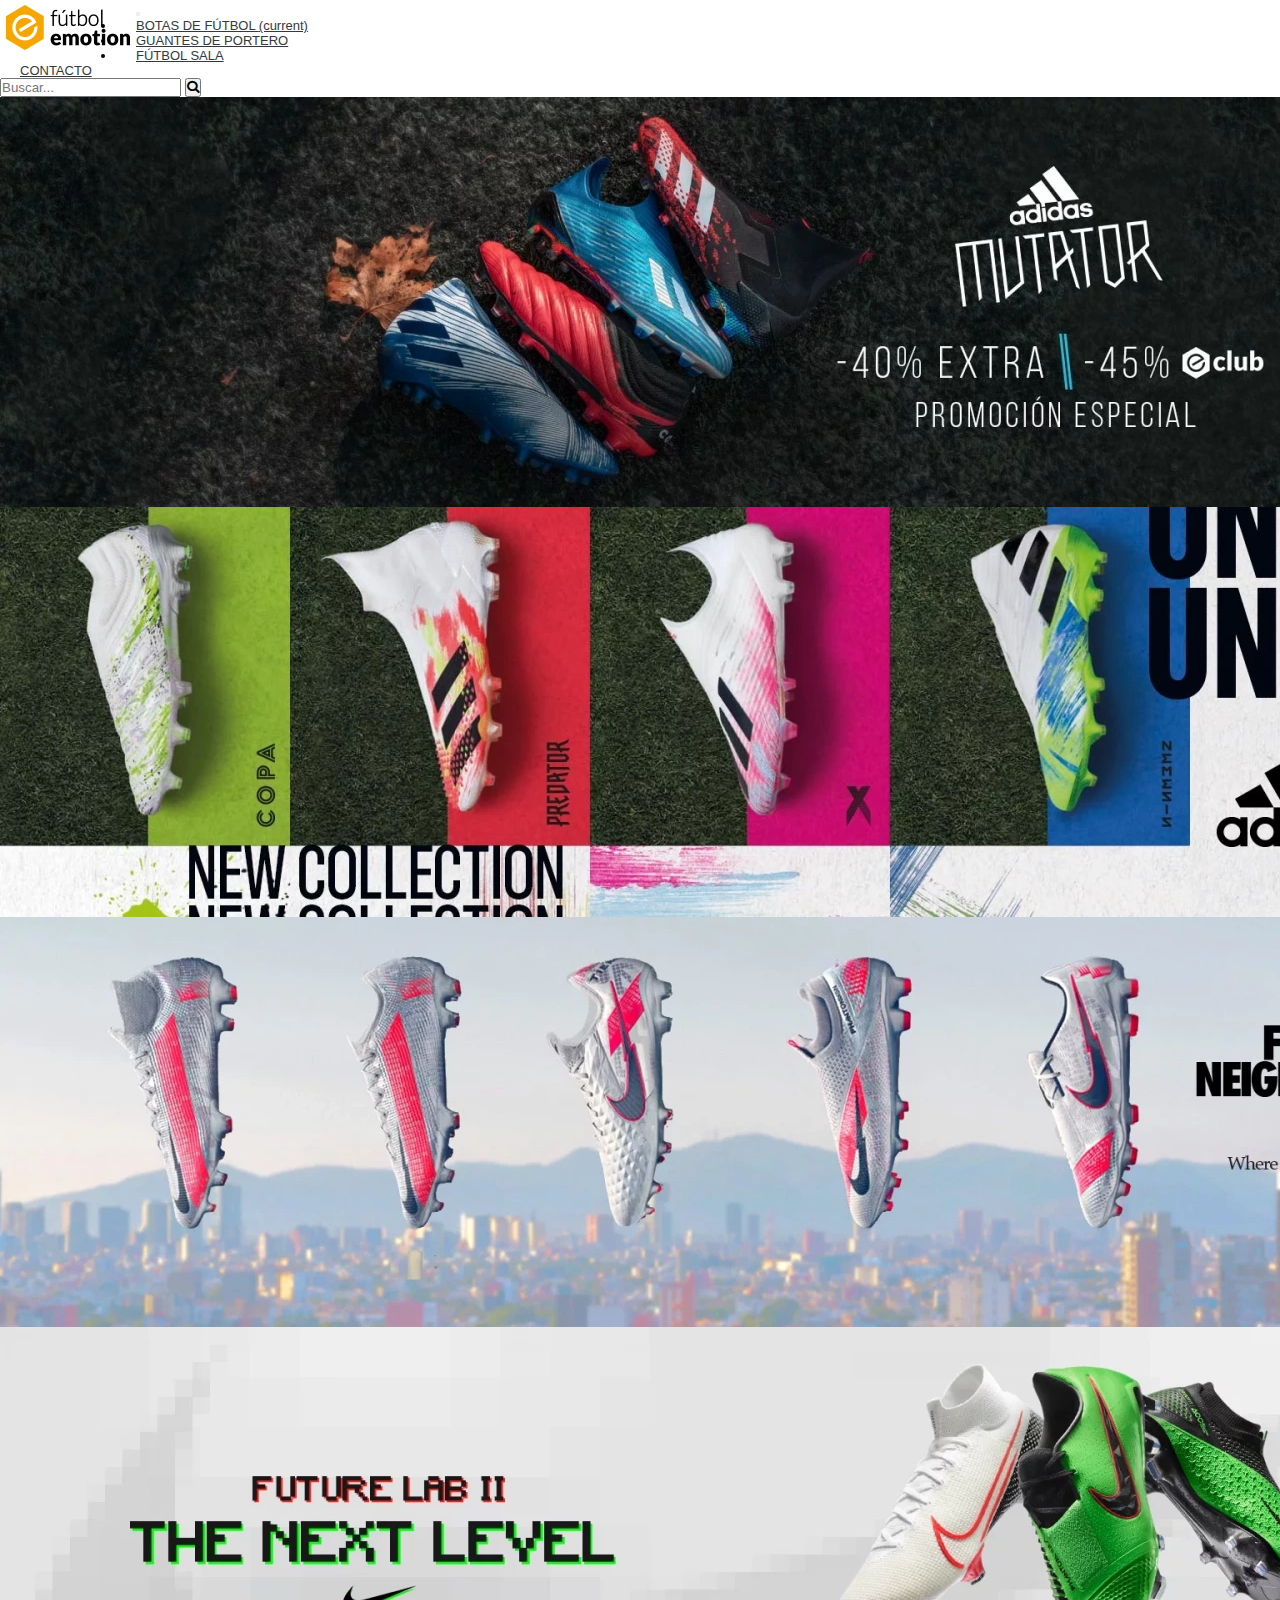
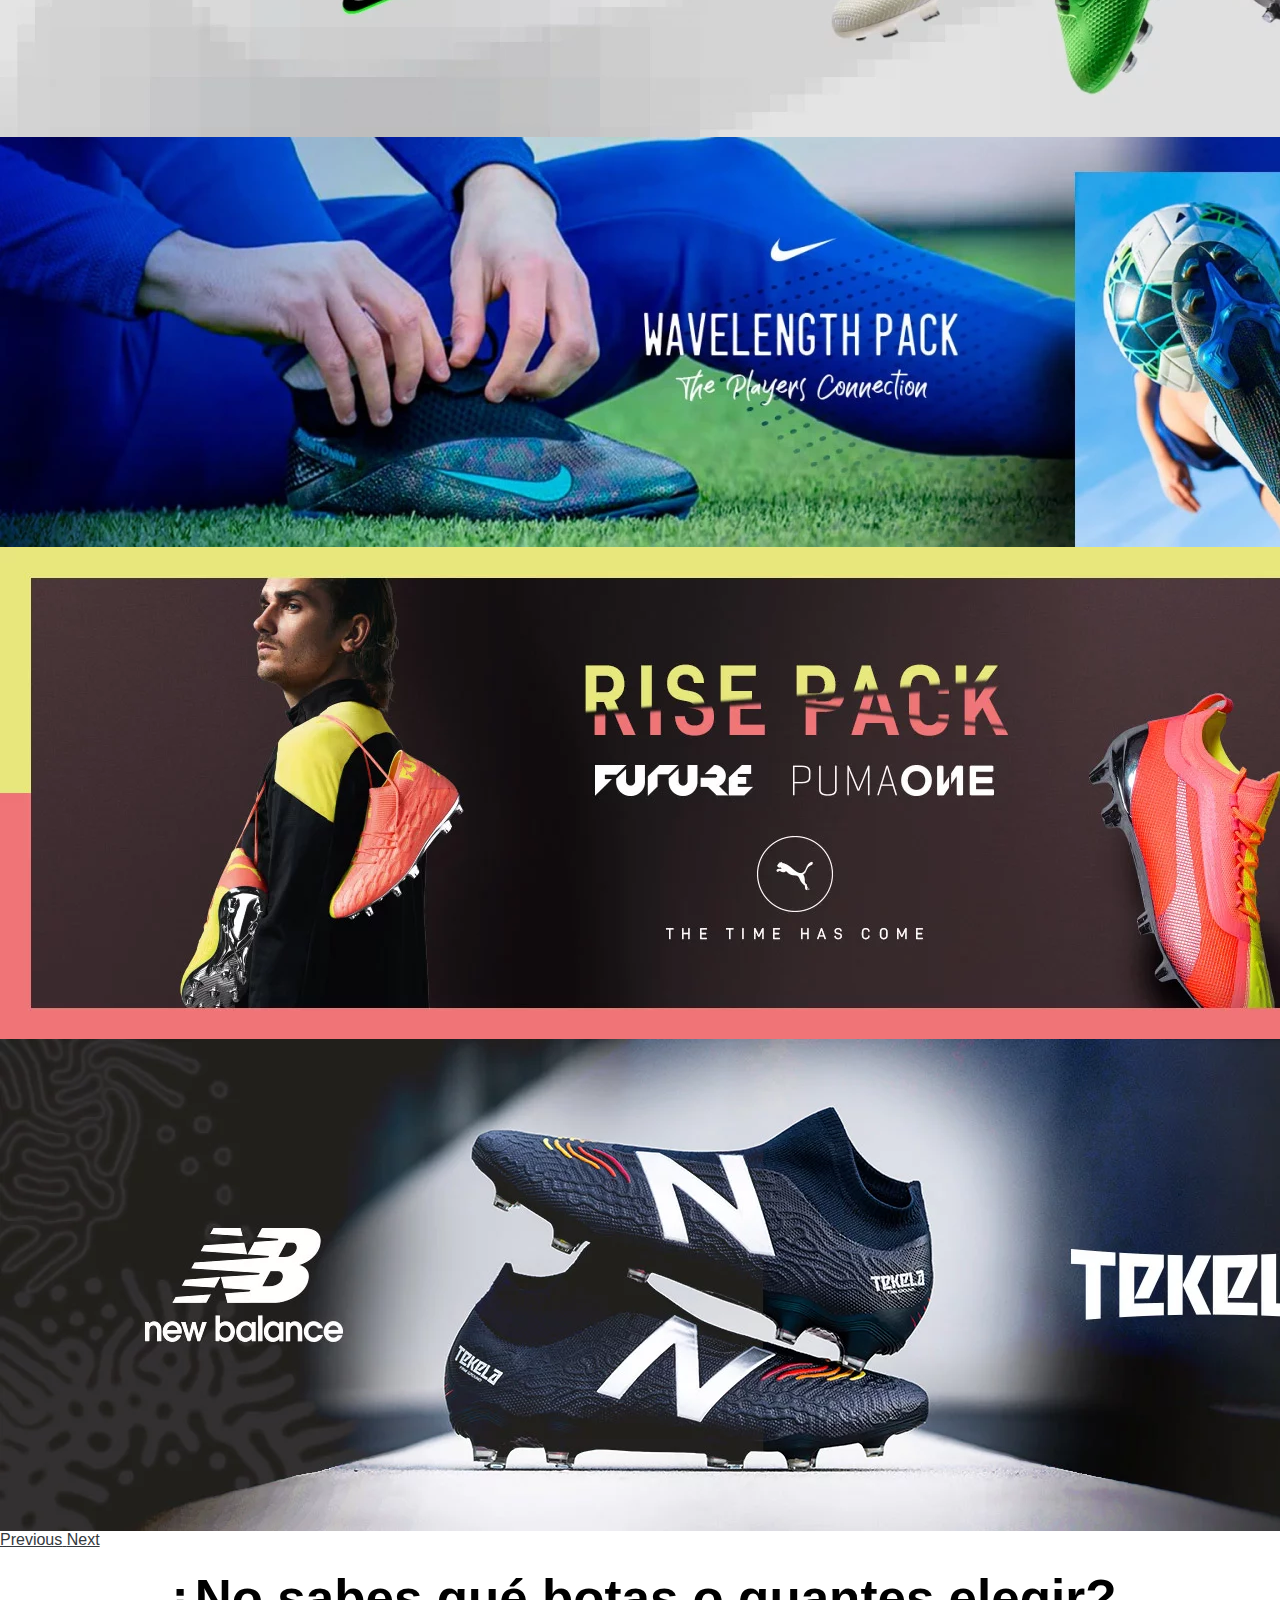
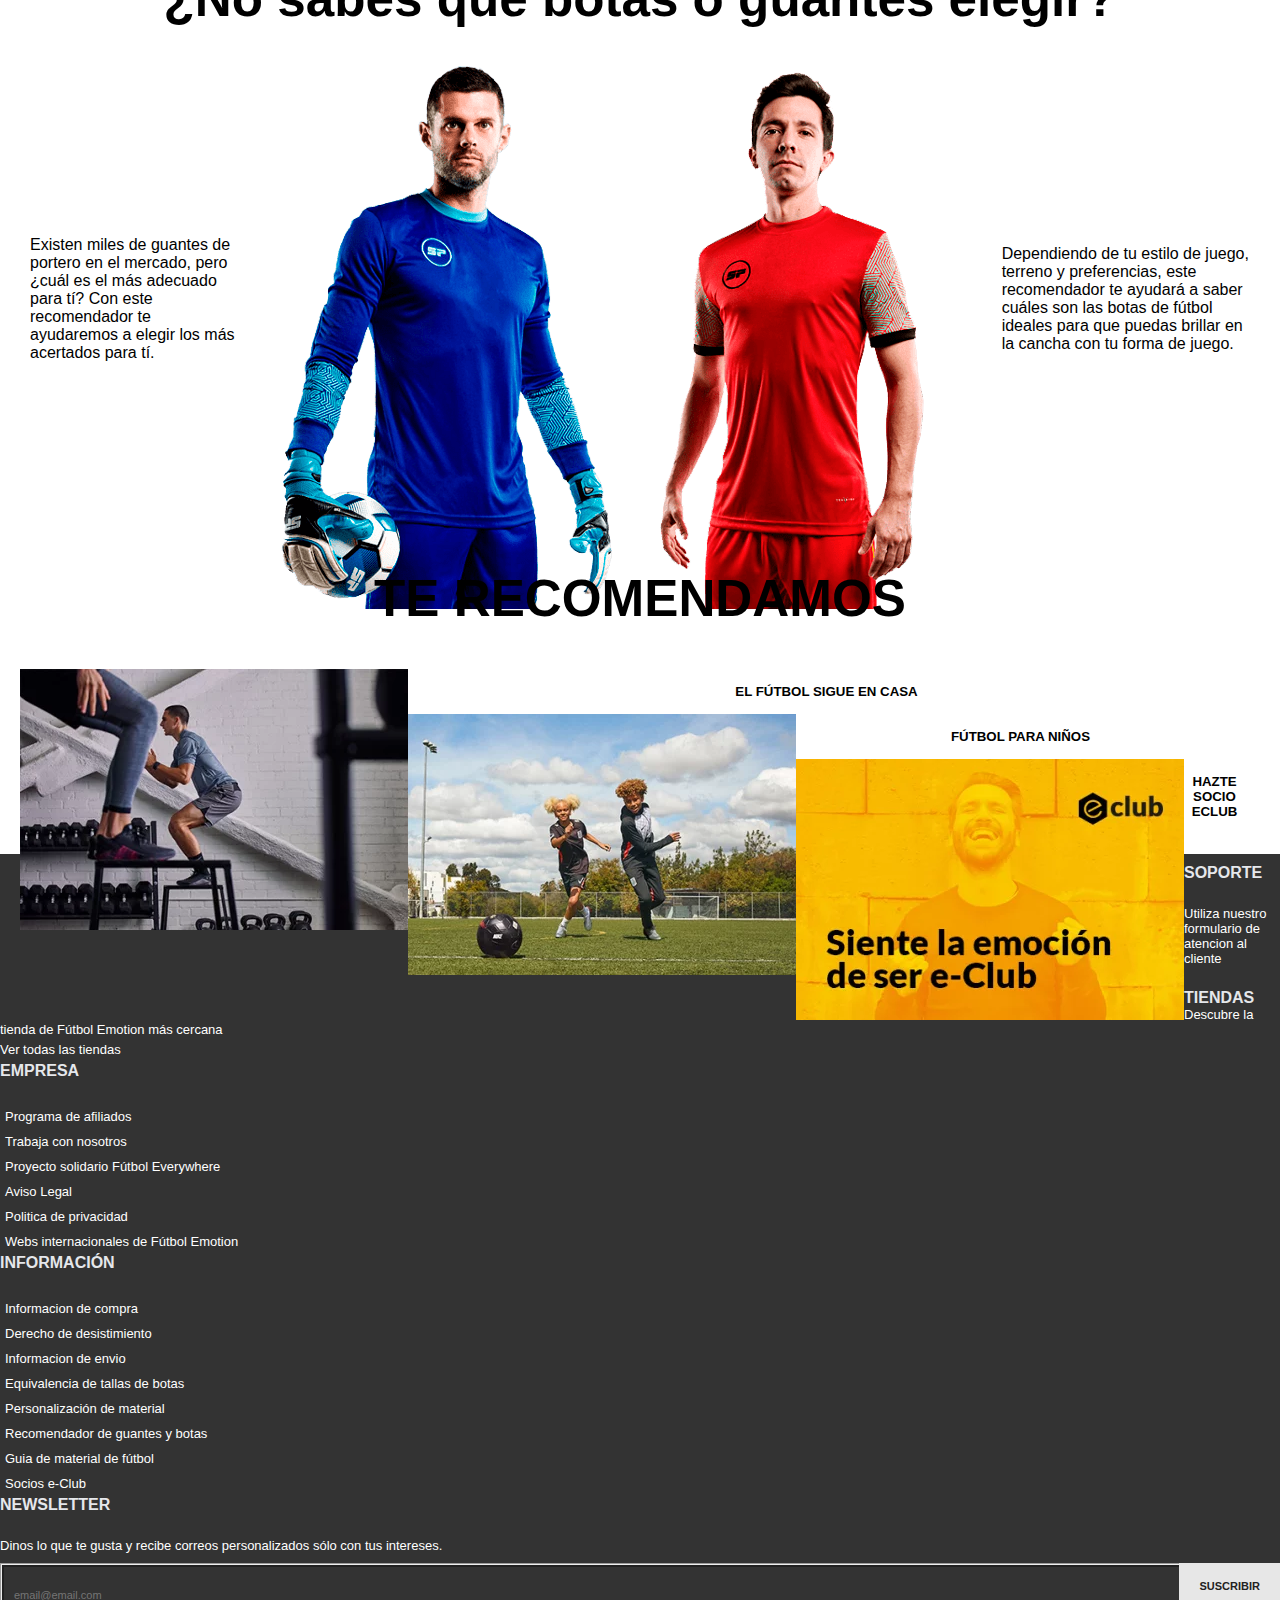
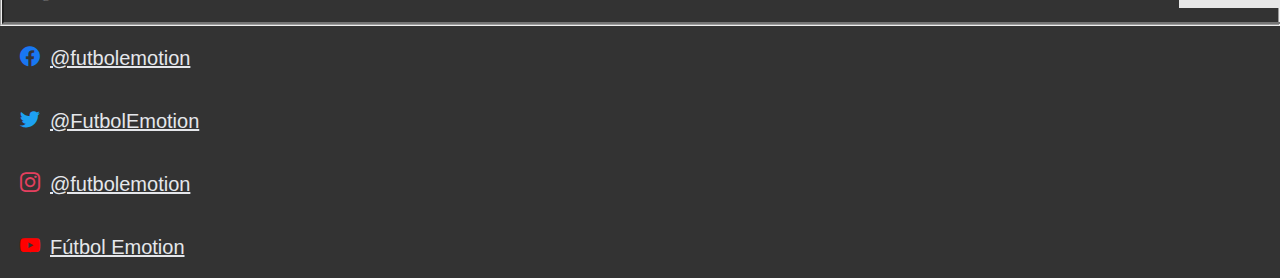
<file: index.html>
<!doctype html>
<html lang="en">
  <head>
    <!-- Required meta tags -->
    <meta charset="utf-8">
    <meta name="viewport" content="width=device-width, initial-scale=1, shrink-to-fit=no">

    <!-- Bootstrap CSS -->
    <link rel="stylesheet" href="https://stackpath.bootstrapcdn.com/bootstrap/4.5.0/css/bootstrap.min.css" integrity="sha384-9aIt2nRpC12Uk9gS9baDl411NQApFmC26EwAOH8WgZl5MYYxFfc+NcPb1dKGj7Sk" crossorigin="anonymous">

    <!-- css -->
    <link rel="stylesheet" href="css/estilos.css">

    <!-- favicon -->
    <link rel="icon" type="image/png" href="img/Mi-Favicon.png" />

    <!-- Iconos -->
    <link rel="stylesheet" href="fonts/style.css">

    <title>Futbol Emotion</title>
  </head>
  <body>
          <!-- Barra de navegacion -->
          <nav class="navbar navbar-expand-lg navbar-light bg-light">
            <a class="navbar-brand" href="index.html"><img src="img/principal-logo-soloporteros-general.png" alt="FÚTBOL EMOTION"></a>
            <button class="navbar-toggler" type="button" data-toggle="collapse" data-target="#navbarSupportedContent" aria-controls="navbarSupportedContent" aria-expanded="false" aria-label="Toggle navigation">
              <span class="navbar-toggler-icon"></span>
            </button>
          
            <div class="collapse navbar-collapse" id="navbarSupportedContent">
              <ul class="navbar-nav mr-auto">
                <li class="nav-item">
                  <a class="nav-link" href="Botas_Futbol.html">BOTAS DE FÚTBOL <span class="sr-only">(current)</span></a>
                </li>
                <li class="nav-item">
                  <a class="nav-link" href="Guantes_Portero.html">GUANTES DE PORTERO</a>
                </li>
                <li class="nav-item dropdown">
                  <a class="nav-link " href="Futbol_Sala.html">
                    FÚTBOL SALA
                  </a>
                </li>
                <li class="nav-item dropdown">
                  <a class="nav-link " href="Contacto.html">
                    CONTACTO
                  </a>
                </li>
              </ul>
              <form class="form-inline my-2 my-lg-0">
                <input class="form-control mr-sm-2" type="search" placeholder="Buscar..." aria-label="Search">
                <button class="btn btn-outline-success my-2 my-sm-0" type="submit"><span class="icon-search"></span></button>
              </form>
            </div>
          </nav>

          <!-- carrusel -->
          <div id="carouselExampleControls" class="carousel slide" data-ride="carousel">
            <div class="carousel-inner">
              <div class="carousel-item active">
                <img src="img/carrusel-index-adidas-mutator-hb_es.webp" class="d-block w-100" alt="Adidas-Mutador">
              </div>
              <div class="carousel-item">
                <img src="img/carrusel-index-adidas_uniforia_HB.webp" class="d-block w-100" alt="Adidas_Unifornia">
              </div>
              <div class="carousel-item">
                <img src="img/carrusel-index-Neighborhood-Pack-hb.webp" class="d-block w-100" alt="neighborhood_Pack">
              </div>
              <div class="carousel-item">
                <img src="img/carrusel-index-nike-future-lab2.webp" class="d-block w-100" alt="Nike_Future_lab2">
              </div>
              <div class="carousel-item">
                <img src="img/carrusel-index-nikefootball_Wavelength-Pack_hb-(2).webp" class="d-block w-100" alt="Nike_Wavelength_pack">
              </div>
              <div class="carousel-item">
                <img src="img/carrusel-index-PUMA_RISE_PACK_HB.webp" class="d-block w-100" alt="Puma-Rise_pack">
              </div>
              <div class="carousel-item">
                <img src="img/carrusel-index-NB_TEKELA_HB.webp" class="d-block w-100" alt="NB_Tekela-HB">
              </div>
            </div>
            <a class="carousel-control-prev" href="#carouselExampleControls" role="button" data-slide="prev">
              <span class="carousel-control-prev-icon" aria-hidden="true"></span>
              <span class="sr-only">Previous</span>
            </a>
            <a class="carousel-control-next" href="#carouselExampleControls" role="button" data-slide="next">
              <span class="carousel-control-next-icon" aria-hidden="true"></span>
              <span class="sr-only">Next</span>
            </a>
          </div>

          <!-- Contenido Index -->
          <section class="seccion-recomendador">
              <p class="titulo">
                  ¿No sabes qué botas o guantes elegir?
              </p>
              <div class="recomendador">
                <div class="row recomendador-guantes-botas">
                  <div class="col guantes">
                    <p>
                      Existen miles de guantes de portero en el mercado, pero ¿cuál es el más adecuado para tí? Con este recomendador te ayudaremos a elegir los más acertados para tí.
                    </p>
                  </div>
                  <picture class="col d-none d-lg-inline-flex">
                    <img class="img-fluid ls-is-cached lazyloaded" src="img/index-recomendador-portero.png" alt="Recomendador de Guantes">
                </picture>
                <picture class="col d-none d-lg-inline-flex">
                  <img class="img-fluid ls-is-cached lazyloaded" src="img/index-recomendador-jugador.png" alt="Recomendador de Botas">
              </picture>
                <div class="col botas">
                  <p>
                    Dependiendo de tu estilo de juego, terreno y preferencias, este recomendador te ayudará a saber cuáles son las botas de fútbol ideales para que puedas brillar en la cancha con tu forma de juego.
                  </p>
                </div>
                </div>
              </div>
          </section>
    

        <!-- tarjetas -->
        <section class="tarjetas">
          <div class="container-tarjetas">
            <p class="titulo">
              TE RECOMENDAMOS
          </p>
            <div class="row row-cols-1 row-cols-md-3">
              <div class="col mb-4">
                <div class="card h-100">
                  <img src="img/tarjeta-cromo-entrenaencasa-abril20.webp" class="card-img-top" alt="Entrena en Casa">
                  <div class="card-body">
                    <h5 class="card-title">EL FÚTBOL SIGUE EN CASA</h5>
                  </div>
                </div>
              </div>
              <div class="col mb-4">
                <div class="card h-100">
                  <img src="img/tarjeta-cromo-ninos-abril20.webp" class="card-img-top" alt="Niños">
                  <div class="card-body">
                    <h5 class="card-title">FÚTBOL PARA NIÑOS</h5>
                  </div>
                </div>
              </div>
              <div class="col mb-4">
                <div class="card h-100">
                  <img src="img/tarjeta-cromo-eclub-es-461x310.webp" class="card-img-top" alt="Socio Ecub">
                  <div class="card-body">
                    <h5 class="card-title">HAZTE SOCIO ECLUB</h5>
                  </div>
                </div>
              </div>
            </div>
          </div>
      </section>

      <!-- footer -->
      <footer>
        <div class="container-fluid">
          <div class="row">
            <div class="col-sm-6 col-md-6 col-lg-3">
              <div class="row">
                <div class="col">
                  <p class="titulo_footer py-4">Soporte</p>
                  <p class="texto_footer">
                    Utiliza nuestro formulario de atencion al cliente
                  </p>
                  <br>
                  <p class="titulo_footer p-0">Tiendas</p>
                      <p class="texto_footer">
                        Descubre la tienda de Fútbol Emotion más cercana
                      </p>
                      <p class="texto_footer">Ver todas las tiendas</p>
                </div>
              </div>
            </div>
            <div class="col-sm-6 col-md-6 col-lg-3">
              <p class="titulo_footer py-4">
                Empresa
              </p>
              <ul>
                <li>
                  <p>Programa de afiliados</p>
                </li>
                <li>
                  <p>Trabaja con nosotros</p>
                </li>
                <li>
                  <p>Proyecto solidario Fútbol Everywhere</p>
                </li>
                <li>
                  <p>Aviso Legal</p>
                </li>
                <li>
                  <p>Politica de privacidad</p>
                </li>
                <li>
                  <p>Webs internacionales de Fútbol Emotion</p>
                </li>
              </ul>
            </div>
            <div class="col-sm-6 col-md-6 col-lg-2">
              <p class="titulo_footer py-4">
                Información
              </p>
              <ul>
                <li>Informacion de compra</li>
                <li>Derecho de desistimiento</li>
                <li>Informacion de envio</li>
                <li>Equivalencia de tallas de botas</li>
                <li>Personalización de material</li>
                <li>Recomendador de guantes y botas</li>
                <li>Guia de material de fútbol</li>
                <li>Socios e-Club</li>
              </ul>
            </div>
            <div class="col-sm-6 col-md-6 col-lg-4">
              <p class="titulo_footer py-4">
                Newsletter
              </p>
              <p class="texto_footer">
                Dinos lo que te gusta y recibe correos personalizados sólo con tus intereses.
              </p>
              <div class="bloque_suscripcion" style="position: relative; margin-top: 5px;">
                <form name="formRegistroEmail" action="#" id="formRegistroEmail">
                  <fieldset id="fieldset-datosentrada">
                    <div class="envuelveelementos">
                      <div>
                        <input type="text" name="emailfooter" id="emailfooter" value="" email="1" minlength="2" class="ui-widget ui-widget-content ui-corner-left ui-corner-right w100" title="Por favor, introduce un email válido. Será tu nombre de usuario." style="width: 100% !important; background: transparent; margin-bottom: 0; padding: 5px 10px; color: #FFF; height: 45px; font-size: 11px; font-weight: normal; line-height: 20px; max-width: 100%;" placeholder="email@email.com">
                      </div>
                    </div>
                  </fieldset>
                  <div class="bloqueBrn">
                    <button name="btnSubmit" id="btnSubmit" type="button" class="btn btn-light" style="position: absolute; top: 0; right: 0; padding: 0 20px; color: #222;font-weight: 700; background: #e7e7e7; height: 45px; border: none; font-size: 11px;">SUSCRIBIR</button>
                  </div>
                </form>
              </div>
              <div class="row">
                <div class="col-sm-12 col-md-6 col-lg-6 redes">
                  <span class="icon icon-facebook"><a href="https://www.facebook.com/futbolemotion">@futbolemotion</a></span>
                </div>
                <div class="col-sm-12 col-md-6 col-lg-6 redes">
                  <span class="icon icon-twitter"><a href="https://twitter.com/FutbolEmotion" class="icono">@FutbolEmotion</a></span>
                </div>
                <div class="col-sm-12 col-md-6 col-lg-6 redes">
                  <span class="icon icon-instagram"><a href="https://www.instagram.com/futbolemotion/">@futbolemotion</a></span>
                </div>
                <div class="col-sm-12 col-md-6 col-lg-6 redes">
                  <span class="icon icon-youtube"><a href="https://www.youtube.com/c/futbolemotion?sub_confirmation=1">Fútbol Emotion</a></span>
                </div>
              </div>
            </div>
          </div>
        </div>
      </footer>

      
    





    <!-- Optional JavaScript -->
    <!-- jQuery first, then Popper.js, then Bootstrap JS -->
    <script src="https://code.jquery.com/jquery-3.5.1.slim.min.js" integrity="sha384-DfXdz2htPH0lsSSs5nCTpuj/zy4C+OGpamoFVy38MVBnE+IbbVYUew+OrCXaRkfj" crossorigin="anonymous"></script>
    <script src="https://cdn.jsdelivr.net/npm/popper.js@1.16.0/dist/umd/popper.min.js" integrity="sha384-Q6E9RHvbIyZFJoft+2mJbHaEWldlvI9IOYy5n3zV9zzTtmI3UksdQRVvoxMfooAo" crossorigin="anonymous"></script>
    <script src="https://stackpath.bootstrapcdn.com/bootstrap/4.5.0/js/bootstrap.min.js" integrity="sha384-OgVRvuATP1z7JjHLkuOU7Xw704+h835Lr+6QL9UvYjZE3Ipu6Tp75j7Bh/kR0JKI" crossorigin="anonymous"></script>
  </body>
</html>
</file>
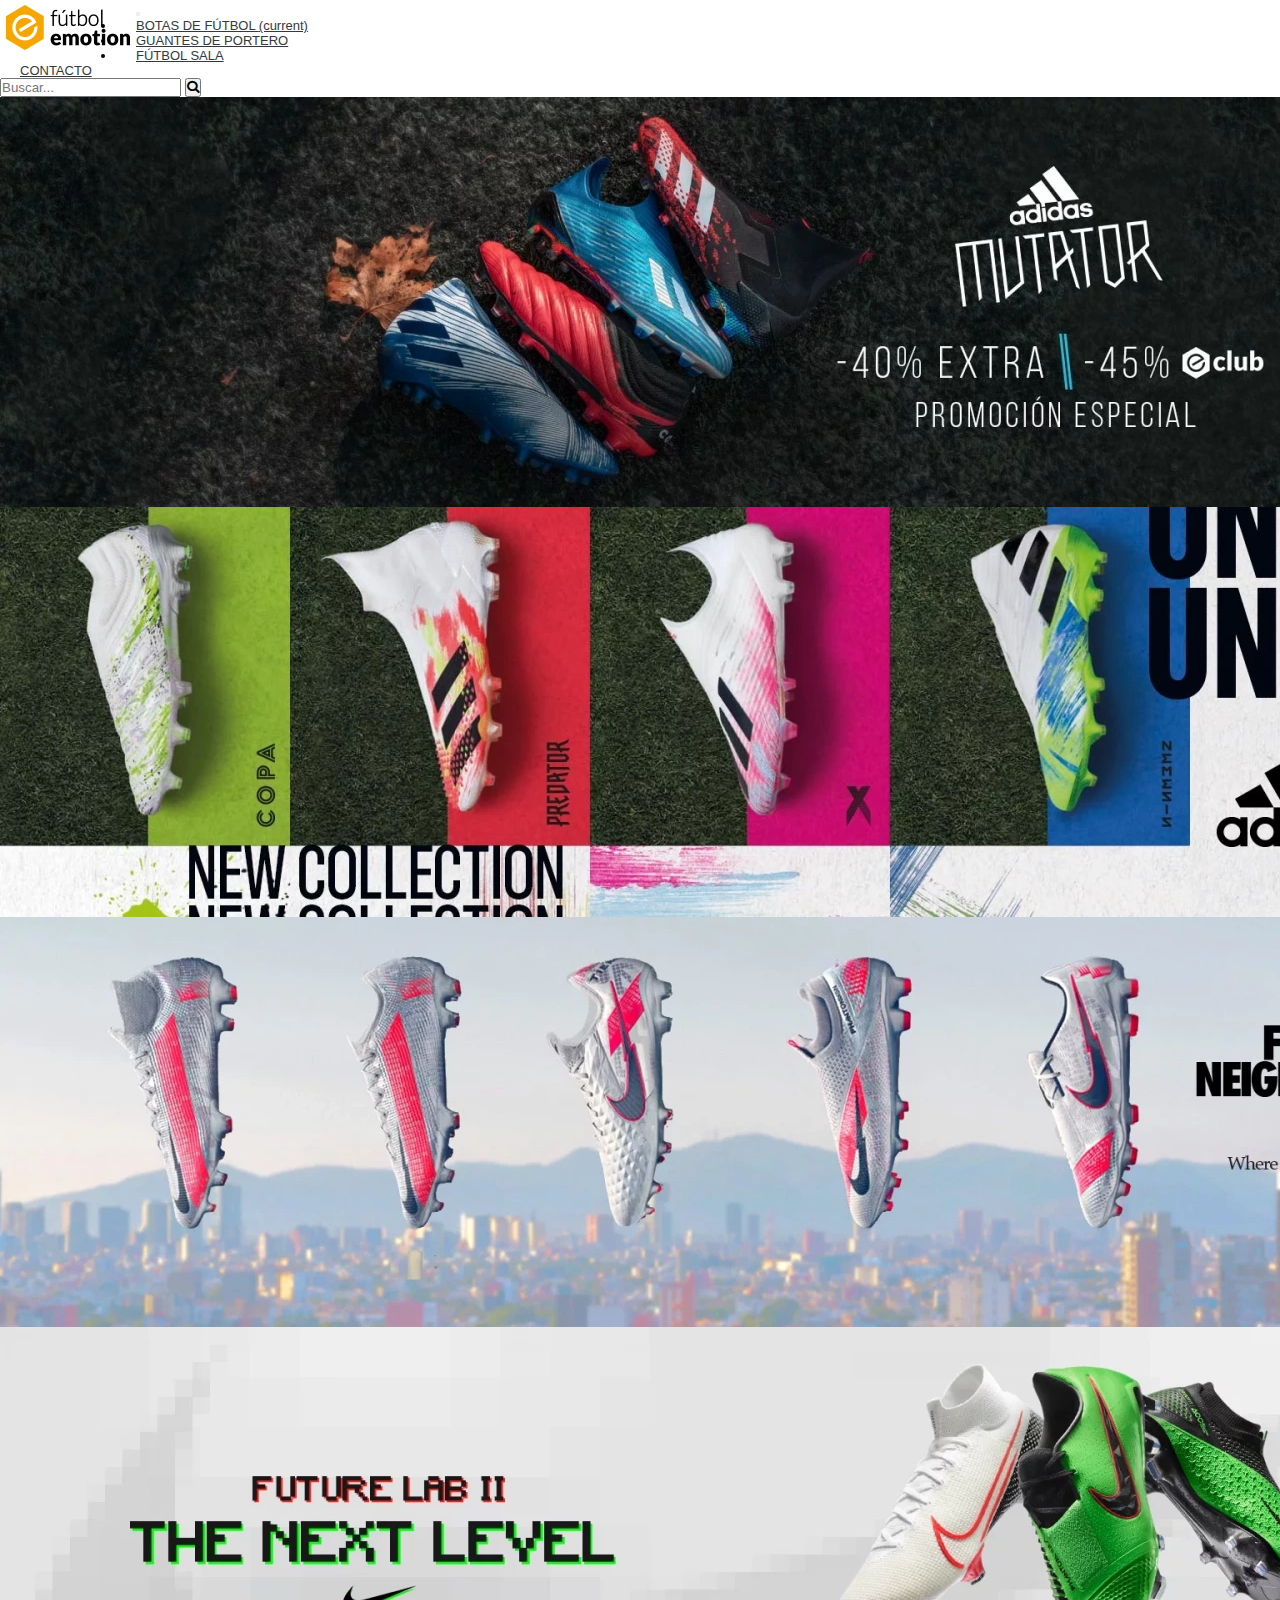
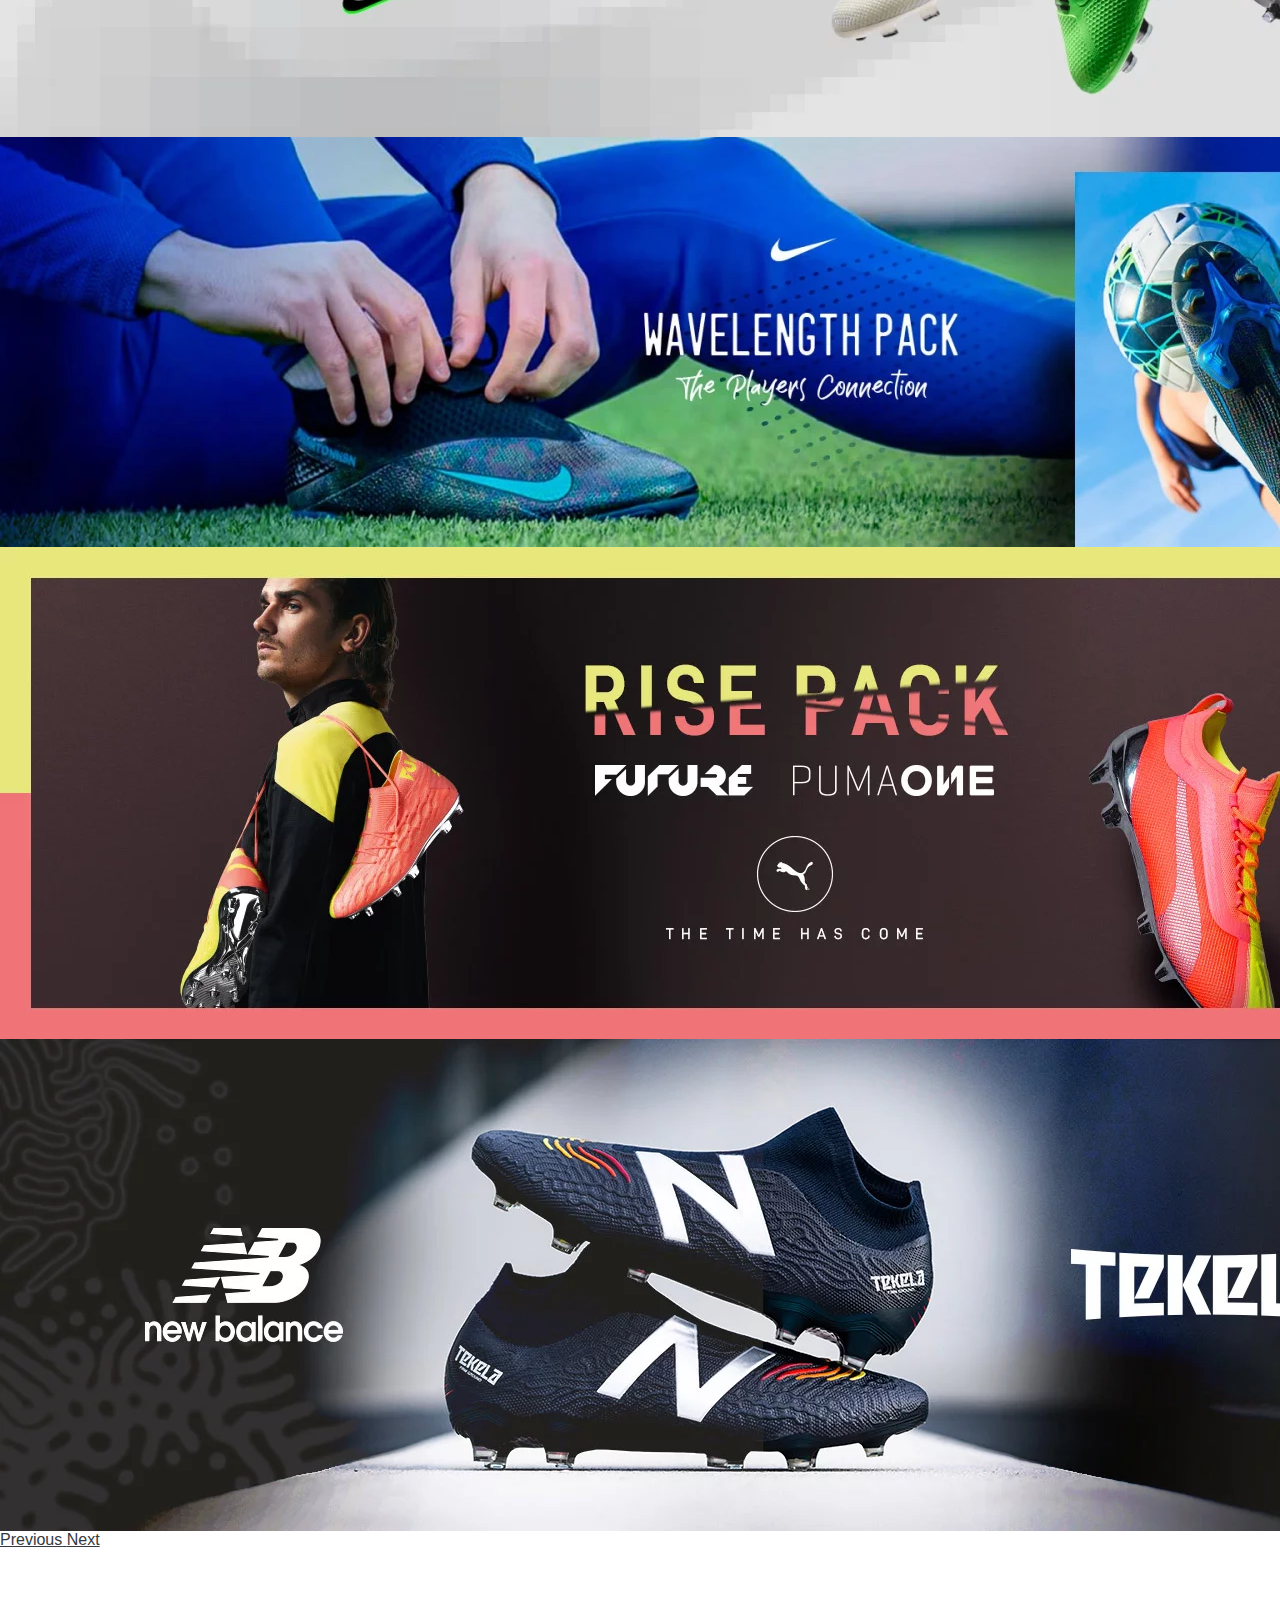
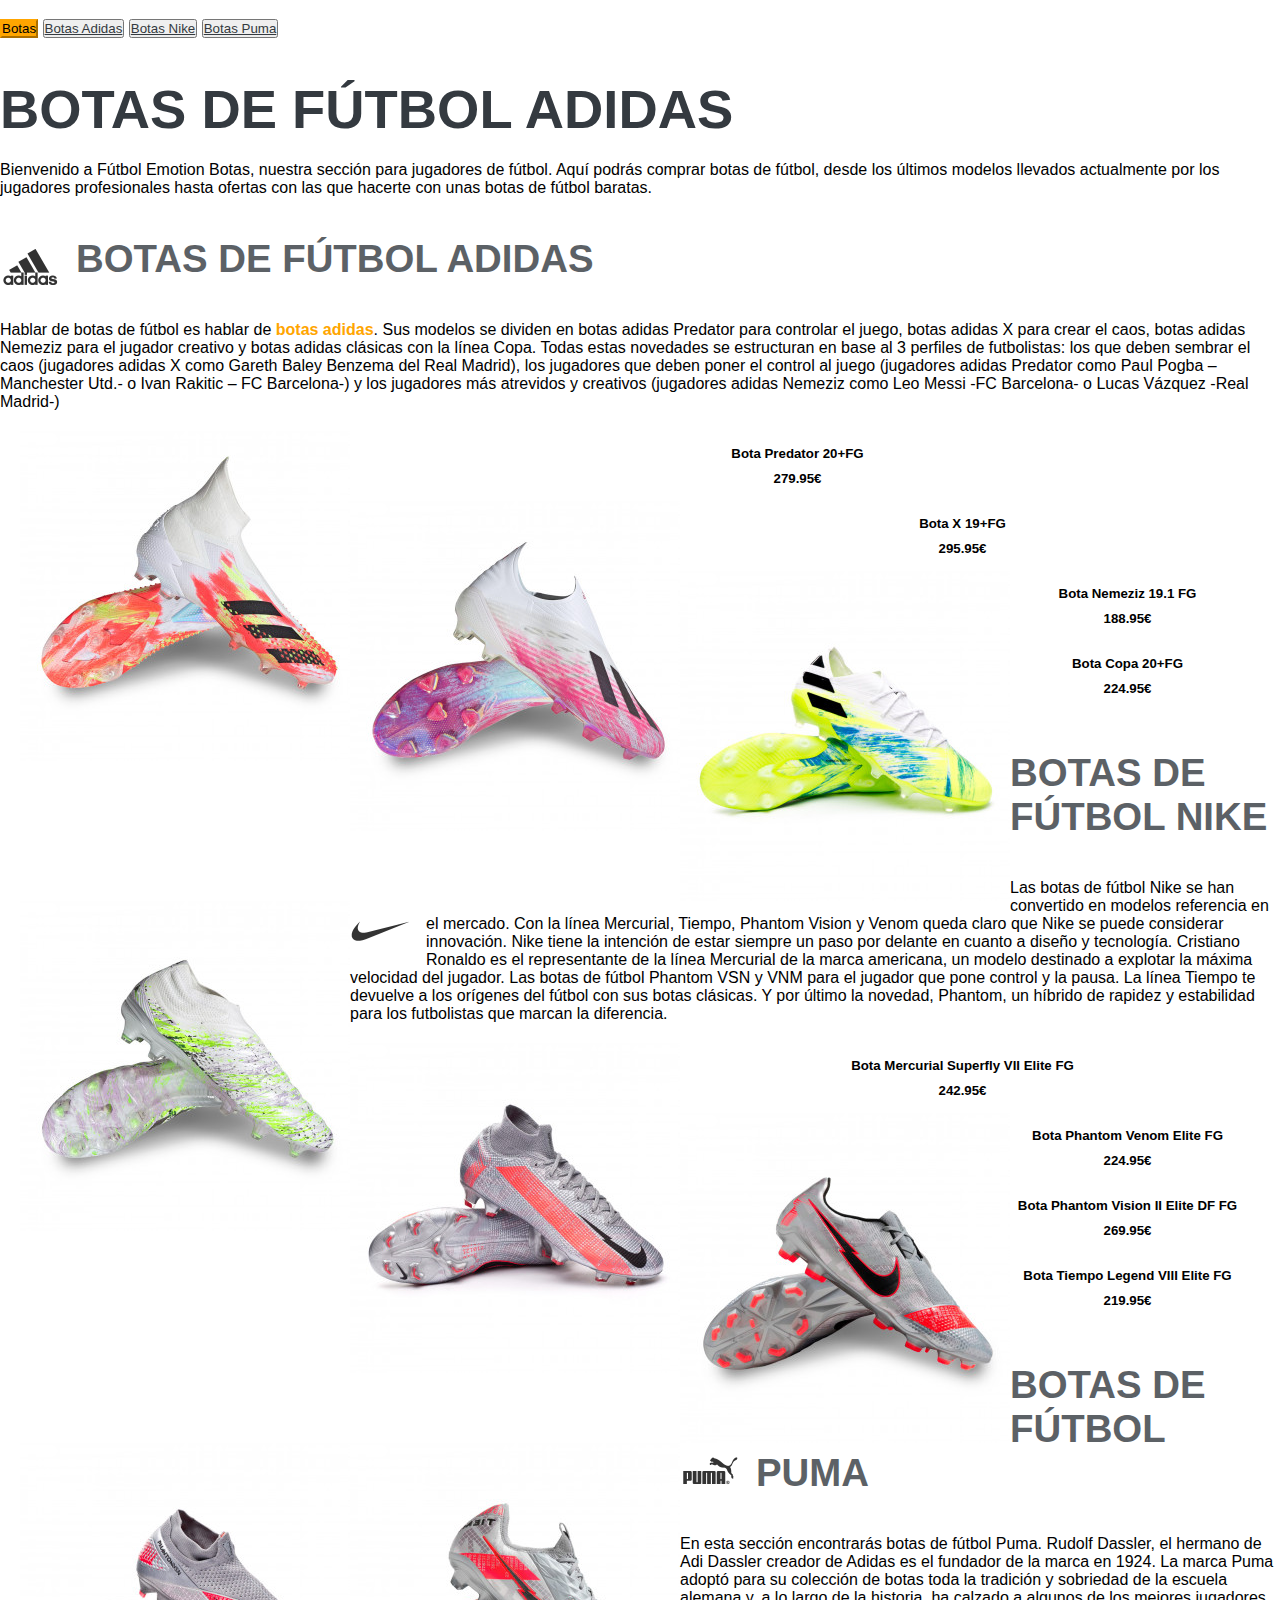
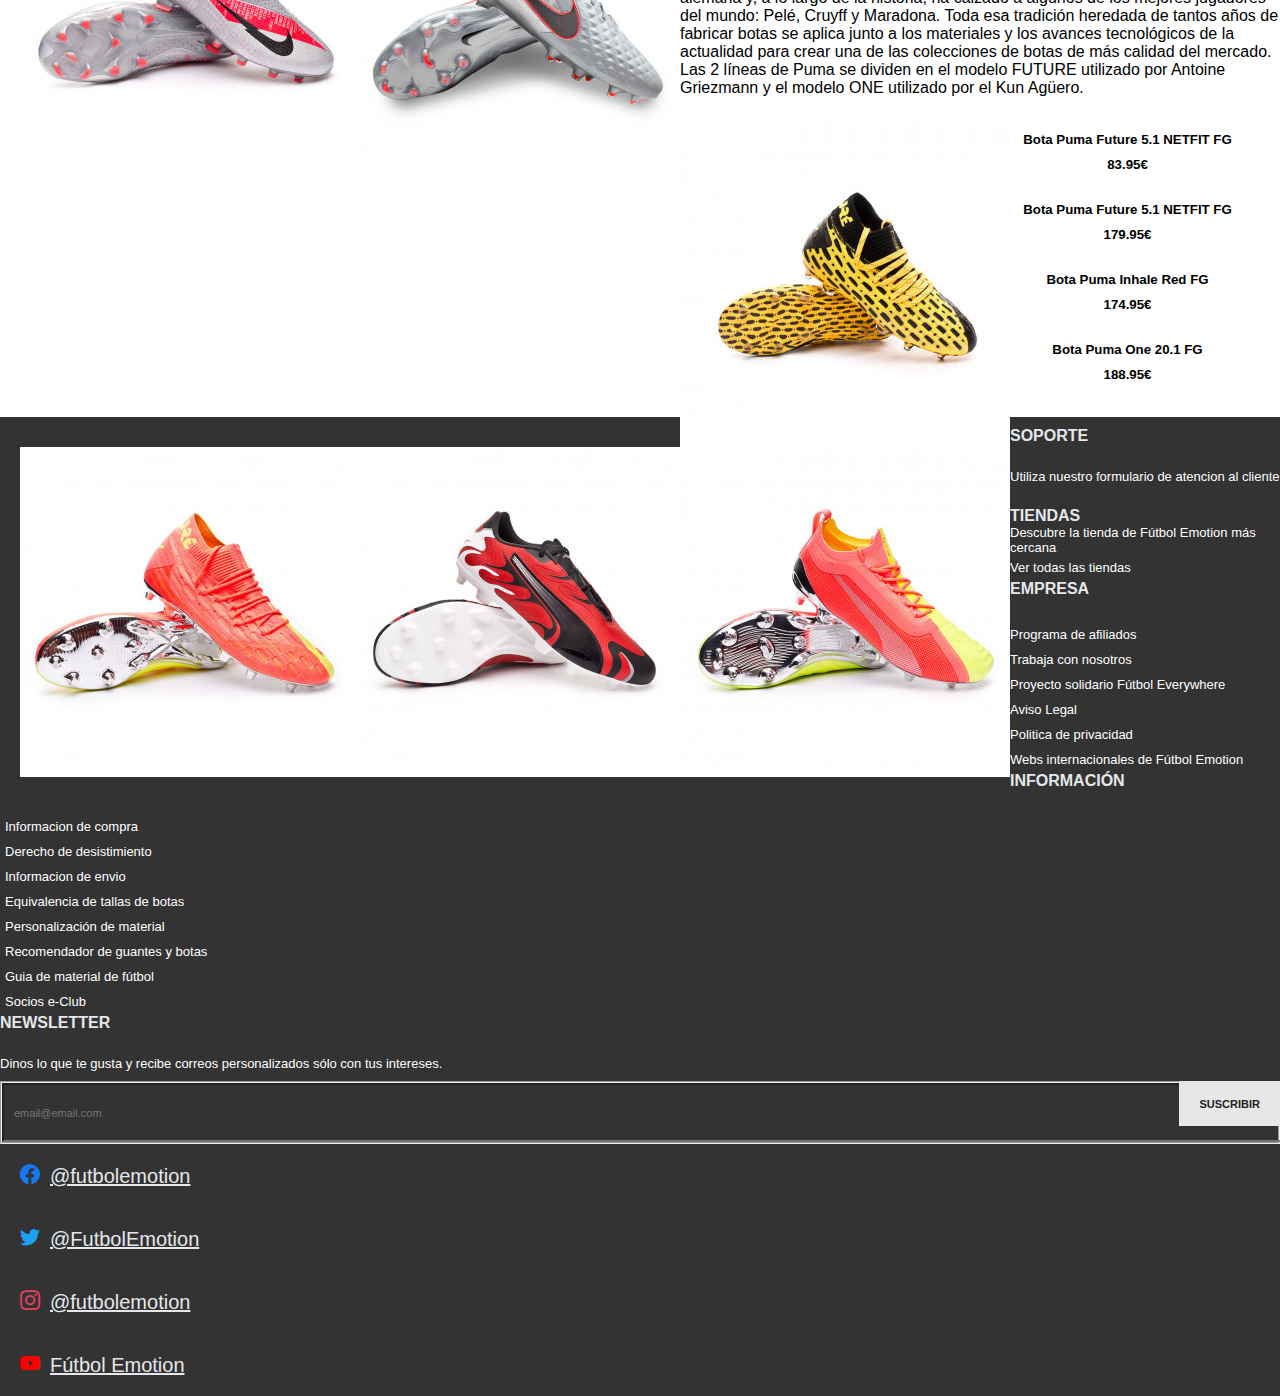
<file: Botas_Futbol.html>
<!doctype html>
<html lang="en">
  <head>
    <!-- Required meta tags -->
    <meta charset="utf-8">
    <meta name="viewport" content="width=device-width, initial-scale=1, shrink-to-fit=no">

    <!-- Bootstrap CSS -->
    <link rel="stylesheet" href="https://stackpath.bootstrapcdn.com/bootstrap/4.5.0/css/bootstrap.min.css" integrity="sha384-9aIt2nRpC12Uk9gS9baDl411NQApFmC26EwAOH8WgZl5MYYxFfc+NcPb1dKGj7Sk" crossorigin="anonymous">

    <!-- css -->
    <link rel="stylesheet" href="css/estilos.css">

    <!-- favicon -->
    <link rel="icon" type="image/png" href="img/Mi-Favicon.png" />

    <!-- Iconos -->
    <link rel="stylesheet" href="fonts/style.css">

    <title>Futbol Emotion</title>
  </head>
  <body>
          <!-- Barra de navegacion -->
          <section class="col-sm-12 col-lg-12 carrusel-botas"></section>
          <nav class="navbar navbar-expand-lg navbar-light bg-light">
            <a class="navbar-brand" href="index.html"><img src="img/principal-logo-soloporteros-general.png" alt="FÚTBOL EMOTION"></a>
            <button class="navbar-toggler" type="button" data-toggle="collapse" data-target="#navbarSupportedContent" aria-controls="navbarSupportedContent" aria-expanded="false" aria-label="Toggle navigation">
              <span class="navbar-toggler-icon"></span>
            </button>
          
            <div class="collapse navbar-collapse" id="navbarSupportedContent">
              <ul class="navbar-nav mr-auto">
                <li class="nav-item active">
                  <a class="nav-link" href="Botas_Futbol.html">BOTAS DE FÚTBOL <span class="sr-only">(current)</span></a>
                </li>
                <li class="nav-item">
                  <a class="nav-link" href="Guantes_Portero.html">GUANTES DE PORTERO</a>
                </li>
                <li class="nav-item dropdown">
                  <a class="nav-link " href="Futbol_Sala.html">
                    FÚTBOL SALA
                  </a>
                </li>
                <li class="nav-item dropdown">
                  <a class="nav-link " href="Contacto.html">
                    CONTACTO
                  </a>
                </li>
              </ul>
              <form class="form-inline my-2 my-lg-0">
                <input class="form-control mr-sm-2" type="search" placeholder="Buscar..." aria-label="Search">
                <button class="btn btn-outline-success my-2 my-sm-0" type="submit"><span class="icon-search"></span></button>
              </form>
            </div>
          </nav>

          <!-- carrusel -->
          <div id="carouselExampleControls" class="carousel slide" data-ride="carousel">
            <div class="carousel-inner">
              <div class="carousel-item active">
                <img src="img/carrusel-index-adidas-mutator-hb_es.webp" class="d-block w-100" alt="Adidas-Mutador">
              </div>
              <div class="carousel-item">
                <img src="img/carrusel-index-adidas_uniforia_HB.webp" class="d-block w-100" alt="Adidas_Unifornia">
              </div>
              <div class="carousel-item">
                <img src="img/carrusel-index-Neighborhood-Pack-hb.webp" class="d-block w-100" alt="neighborhood_Pack">
              </div>
              <div class="carousel-item">
                <img src="img/carrusel-index-nike-future-lab2.webp" class="d-block w-100" alt="Nike_Future_lab2">
              </div>
              <div class="carousel-item">
                <img src="img/carrusel-index-nikefootball_Wavelength-Pack_hb-(2).webp" class="d-block w-100" alt="Nike_Wavelength_pack">
              </div>
              <div class="carousel-item">
                <img src="img/carrusel-index-PUMA_RISE_PACK_HB.webp" class="d-block w-100" alt="Puma-Rise_pack">
              </div>
              <div class="carousel-item">
                <img src="img/carrusel-index-NB_TEKELA_HB.webp" class="d-block w-100" alt="NB_Tekela-HB">
              </div>
            </div>
            <a class="carousel-control-prev" href="#carouselExampleControls" role="button" data-slide="prev">
              <span class="carousel-control-prev-icon" aria-hidden="true"></span>
              <span class="sr-only">Previous</span>
            </a>
            <a class="carousel-control-next" href="#carouselExampleControls" role="button" data-slide="next">
              <span class="carousel-control-next-icon" aria-hidden="true"></span>
              <span class="sr-only">Next</span>
            </a>
          </div>

          <!-- Contenido listado -->
          <section class="botas_futbol">
            <div class="container-fluid">
              <div class="row">
                <div class="col-lg-3">
                  <div class="list-group">
                    <button type="button" class="list-group-item list-group-item-action active">
                      Botas
                    </button>
                    <button type="button" class="list-group-item list-group-item-action"><a href="#seccion-adidas">Botas Adidas</a></button>
                    <button type="button" class="list-group-item list-group-item-action"><a href="#seccion-nike">Botas Nike</a></button>
                    <button type="button" class="list-group-item list-group-item-action"><a href="#seccion-puma">Botas Puma</a></button>
                  </div>
                </div>
                <div class="col-lg-9">
                  <div class="descripcion-categoria">
                    <div class="listado-descripcion titulo">
                      <h1>BOTAS DE FÚTBOL ADIDAS</h1>
                    </div>
                    <div class="text-categoria">
                      Bienvenido a Fútbol Emotion Botas, nuestra sección para jugadores de fútbol. Aquí podrás comprar botas de fútbol, desde los últimos modelos llevados actualmente por los jugadores profesionales hasta ofertas con las que hacerte con unas botas de fútbol baratas.
                    </div>
                  </div>
                  <section class="adidas">
                    <div class="listado-descripcion" id="seccion-adidas">
                      <picture>
                        <img class="img-cat" src="img/adidas_120.png" alt="Adidas">
                      </picture>
                      <h2>BOTAS DE FÚTBOL ADIDAS</h2>
                  </div>
                  <div class="descripcion-categoria">
                    <div class="text-categoria">
                      Hablar de botas de fútbol es hablar de <span class="negrita">botas adidas</span>. Sus modelos se dividen en botas adidas Predator para controlar el juego, botas adidas X para crear el caos, botas adidas Nemeziz para el jugador creativo y botas adidas clásicas con la línea Copa. Todas estas novedades se estructuran en base al 3 perfiles de futbolistas: los que deben sembrar el caos (jugadores adidas X como Gareth Baley Benzema del Real Madrid), los jugadores que deben poner el control al juego (jugadores adidas Predator como Paul Pogba – Manchester Utd.- o Ivan Rakitic – FC Barcelona-) y los jugadores más atrevidos y creativos (jugadores adidas Nemeziz como Leo Messi -FC Barcelona- o Lucas Vázquez -Real Madrid-)
                    </div>
                  </div>
                  <div class="row listado-productos">
                    <div class="row row-cols-1 row-cols-md-3">
                      <div class="col-md-3">
                        <div class="card h-100">
                          <img src="img/tarjeta-bota-adidas-predator-20-fg-white-black-pop-0.jpg" class="card-img-top" alt="Adidas Predator">
                          <div class="card-body">
                            <h5 class="card-title">Bota Predator 20+FG</h5>
                            <h5>279.95€</h5>
                          </div>
                        </div>
                      </div>
                      <div class="col-md-3">
                        <div class="card h-100">
                          <img src="img/tarjeta-bota-adidas-x-19-fg-white-black-shock-pink-0.jpg" class="card-img-top" alt="Adidas X">
                          <div class="card-body">
                            <h5 class="card-title">Bota X 19+FG</h5>
                            <h5>295.95€</h5>
                          </div>
                        </div>
                      </div>
                      <div class="col-md-3">
                        <div class="card h-100">
                          <img src="img/tarjeta-bota-adidas-nemeziz-19.1-fg-white-black-signal-green-0.jpg" class="card-img-top" alt="Adidas Nemeziz">
                          <div class="card-body">
                            <h5 class="card-title">Bota Nemeziz 19.1 FG</h5>
                            <h5>188.95€</h5>
                          </div>
                        </div>
                      </div>
                      <div class="col-md-3">
                        <div class="card h-100">
                          <img src="img/tarjeta-bota-adidas-copa-20-fg-white-black-signal-green-0.jpg" class="card-img-top" alt="Adidas Copa">
                          <div class="card-body">
                            <h5 class="card-title">Bota Copa 20+FG</h5>
                            <h5>224.95€</h5>
                          </div>
                        </div>
                      </div>
                    </div>
                  </div>
                  </section>
                  <section class="nike">
                    <div class="listado-descripcion" id="seccion-nike">
                      <picture>
                        <img class="img-cat" src="img/nike120.png" alt="Adidas">
                      </picture>
                      <h2>BOTAS DE FÚTBOL NIKE</h2>
                    </div>
                    <div class="descripcion-categoria">
                      <div class="text-categoria">
                        Las botas de fútbol Nike se han convertido en modelos referencia en el mercado. Con la línea Mercurial, Tiempo, Phantom Vision y Venom queda claro que Nike se puede considerar innovación. Nike tiene la intención de estar siempre un paso por delante en cuanto a diseño y tecnología. Cristiano Ronaldo es el representante de la línea Mercurial de la marca americana, un modelo destinado a explotar la máxima velocidad del jugador. Las botas de fútbol Phantom VSN y VNM para el jugador que pone control y la pausa. La línea Tiempo te devuelve a los orígenes del fútbol con sus botas clásicas. Y por último la novedad, Phantom, un híbrido de rapidez y estabilidad para los futbolistas que marcan la diferencia.
                      </div>
                    </div>
                    <div class="row listado-productos">
                      <div class="row row-cols-1 row-cols-md-3">
                        <div class="col-md-3">
                          <div class="card h-100">
                            <img src="img/tarjeta- bota-nike-mercurial-superfly-vii-elite-fg-metallic-bomber-grey-black-particle-grey-lase-0.jpg" class="card-img-top" alt="Nike Mercurial Superfly">
                            <div class="card-body">
                              <h5 class="card-title">Bota Mercurial Superfly VII Elite FG</h5>
                              <h5>242.95€</h5>
                            </div>
                          </div>
                        </div>
                        <div class="col-md-3">
                          <div class="card h-100">
                            <img src="img/tarjeta-bota-nike-phantom-venom-elite-fg-metallic-bomber-grey-black-particle-grey-lase-0.jpg" class="card-img-top" alt="Nike Phantom Venom">
                            <div class="card-body">
                              <h5 class="card-title">Bota Phantom Venom Elite FG</h5>
                              <h5>224.95€</h5>
                            </div>
                          </div>
                        </div>
                        <div class="col-md-3">
                          <div class="card h-100">
                            <img src="img/tarjeta-bota-nike-phantom-vision-ii-elite-df-fg-metallic-bomber-grey-black-particle-grey-lase-0.jpg" class="card-img-top" alt="Nike Phantom Vision">
                            <div class="card-body">
                              <h5 class="card-title">Bota Phantom Vision II Elite DF FG</h5>
                              <h5>269.95€</h5>
                            </div>
                          </div>
                        </div>
                        <div class="col-md-3">
                          <div class="card h-100">
                            <img src="img/tarjeta-bota-nike-tiempo-legend-viii-elite-fg-metallic-bomber-grey-black-particle-grey-lase-0.jpg" class="card-img-top" alt="Nike Tiempo">
                            <div class="card-body">
                              <h5 class="card-title">Bota Tiempo Legend VIII Elite FG</h5>
                              <h5>219.95€</h5>
                            </div>
                          </div>
                        </div>
                      </div>
                    </div>
                  </section>
                  <section class="puma">
                    <div class="listado-descripcion" id="seccion-puma">
                      <picture>
                        <img class="img-cat" src="img/puma120.png" alt="Adidas">
                      </picture>
                      <h2>BOTAS DE FÚTBOL PUMA</h2>
                    </div>
                    <div class="descripcion-categoria">
                      <div class="text-categoria">
                        En esta sección encontrarás botas de fútbol Puma. Rudolf Dassler, el hermano de Adi Dassler creador de Adidas es el fundador de la marca en 1924. La marca Puma adoptó para su colección de botas toda la tradición y sobriedad de la escuela alemana y, a lo largo de la historia, ha calzado a algunos de los mejores jugadores del mundo: Pelé, Cruyff y Maradona. Toda esa tradición heredada de tantos años de fabricar botas se aplica junto a los materiales y los avances tecnológicos de la actualidad para crear una de las colecciones de botas de más calidad del mercado. Las 2 líneas de Puma se dividen en el modelo FUTURE utilizado por Antoine Griezmann y el modelo ONE utilizado por el Kun Agüero.
                      </div>
                    </div>
                    <div class="row listado-productos">
                      <div class="row row-cols-1 row-cols-md-3">
                        <div class="col-md-3">
                          <div class="card h-100">
                            <img src="img/tarjeta-bota-puma-future-5.1-netfit-fgag-nino-ultra-yellow-puma-black-0.jpg" class="card-img-top" alt="Puma Future 5.1">
                            <div class="card-body">
                              <h5 class="card-title">Bota Puma Future 5.1 NETFIT FG</h5>
                              <h5>83.95€</h5>
                            </div>
                          </div>
                        </div>
                        <div class="col-md-3">
                          <div class="card h-100">
                            <img src="img/tarjeta-bota-puma-future-5.1-netfit-fgag-osg-nrgy-peach-fizzy-yellow-0.jpg" class="card-img-top" alt="Puma Future 5.1">
                            <div class="card-body">
                              <h5 class="card-title">Bota Puma Future 5.1 NETFIT FG</h5>
                              <h5>179.95€</h5>
                            </div>
                          </div>
                        </div>
                        <div class="col-md-3">
                          <div class="card h-100">
                            <img src="img/tarjeta-bota-puma-future-inhale-fgag-red-0.jpg" class="card-img-top" alt="Puma Inhale Red">
                            <div class="card-body">
                              <h5 class="card-title">Bota Puma Inhale Red FG</h5>
                              <h5>174.95€</h5>
                            </div>
                          </div>
                        </div>
                        <div class="col-md-3">
                          <div class="card h-100">
                            <img src="img/tarjeta-bota-puma-one-20.1-fgag-osg-nrgy-peach-fizzy-yellow-puma-aged-silver-0.jpg" class="card-img-top" alt="Puma One">
                            <div class="card-body">
                              <h5 class="card-title">Bota Puma One 20.1 FG</h5>
                              <h5>188.95€</h5>
                            </div>
                          </div>
                        </div>
                      </div>
                    </div>
                  </section>
                </div>
              </div>
            </div>
          </section>

          

      <!-- footer -->
      <footer>
        <div class="container-fluid">
          <div class="row">
            <div class="col-sm-6 col-md-6 col-lg-3">
              <div class="row">
                <div class="col">
                  <p class="titulo_footer py-4">Soporte</p>
                  <p class="texto_footer">
                    Utiliza nuestro formulario de atencion al cliente
                  </p>
                  <br>
                  <p class="titulo_footer p-0">Tiendas</p>
                      <p class="texto_footer">
                        Descubre la tienda de Fútbol Emotion más cercana
                      </p>
                      <p class="texto_footer">Ver todas las tiendas</p>
                </div>
              </div>
            </div>
            <div class="col-sm-6 col-md-6 col-lg-3">
              <p class="titulo_footer py-4">
                Empresa
              </p>
              <ul>
                <li>
                  <p>Programa de afiliados</p>
                </li>
                <li>
                  <p>Trabaja con nosotros</p>
                </li>
                <li>
                  <p>Proyecto solidario Fútbol Everywhere</p>
                </li>
                <li>
                  <p>Aviso Legal</p>
                </li>
                <li>
                  <p>Politica de privacidad</p>
                </li>
                <li>
                  <p>Webs internacionales de Fútbol Emotion</p>
                </li>
              </ul>
            </div>
            <div class="col-sm-6 col-md-6 col-lg-2">
              <p class="titulo_footer py-4">
                Información
              </p>
              <ul>
                <li>Informacion de compra</li>
                <li>Derecho de desistimiento</li>
                <li>Informacion de envio</li>
                <li>Equivalencia de tallas de botas</li>
                <li>Personalización de material</li>
                <li>Recomendador de guantes y botas</li>
                <li>Guia de material de fútbol</li>
                <li>Socios e-Club</li>
              </ul>
            </div>
            <div class="col-sm-6 col-md-6 col-lg-4">
              <p class="titulo_footer py-4">
                Newsletter
              </p>
              <p class="texto_footer">
                Dinos lo que te gusta y recibe correos personalizados sólo con tus intereses.
              </p>
              <div class="bloque_suscripcion" style="position: relative; margin-top: 5px;">
                <form name="formRegistroEmail" action="#" id="formRegistroEmail">
                  <fieldset id="fieldset-datosentrada">
                    <div class="envuelveelementos">
                      <div>
                        <input type="text" name="emailfooter" id="emailfooter" value="" email="1" minlength="2" class="ui-widget ui-widget-content ui-corner-left ui-corner-right w100" title="Por favor, introduce un email válido. Será tu nombre de usuario." style="width: 100% !important; background: transparent; margin-bottom: 0; padding: 5px 10px; color: #FFF; height: 45px; font-size: 11px; font-weight: normal; line-height: 20px; max-width: 100%;" placeholder="email@email.com">
                      </div>
                    </div>
                  </fieldset>
                  <div class="bloqueBrn">
                    <button name="btnSubmit" id="btnSubmit" type="button" class="btn btn-light" style="position: absolute; top: 0; right: 0; padding: 0 20px; color: #222;font-weight: 700; background: #e7e7e7; height: 45px; border: none; font-size: 11px;">SUSCRIBIR</button>
                  </div>
                </form>
              </div>
              <div class="row">
                <div class="col-sm-12 col-md-6 col-lg-6 redes">
                  <span class="icon icon-facebook"><a href="https://www.facebook.com/futbolemotion">@futbolemotion</a></span>
                </div>
                <div class="col-sm-12 col-md-6 col-lg-6 redes">
                  <span class="icon icon-twitter"><a href="https://twitter.com/FutbolEmotion" class="icono">@FutbolEmotion</a></span>
                </div>
                <div class="col-sm-12 col-md-6 col-lg-6 redes">
                  <span class="icon icon-instagram"><a href="https://www.instagram.com/futbolemotion/">@futbolemotion</a></span>
                </div>
                <div class="col-sm-12 col-md-6 col-lg-6 redes">
                  <span class="icon icon-youtube"><a href="https://www.youtube.com/c/futbolemotion?sub_confirmation=1">Fútbol Emotion</a></span>
                </div>
              </div>
            </div>
          </div>
        </div>
      </footer>

      
    





    <!-- Optional JavaScript -->
    <!-- jQuery first, then Popper.js, then Bootstrap JS -->
    <script src="https://code.jquery.com/jquery-3.5.1.slim.min.js" integrity="sha384-DfXdz2htPH0lsSSs5nCTpuj/zy4C+OGpamoFVy38MVBnE+IbbVYUew+OrCXaRkfj" crossorigin="anonymous"></script>
    <script src="https://cdn.jsdelivr.net/npm/popper.js@1.16.0/dist/umd/popper.min.js" integrity="sha384-Q6E9RHvbIyZFJoft+2mJbHaEWldlvI9IOYy5n3zV9zzTtmI3UksdQRVvoxMfooAo" crossorigin="anonymous"></script>
    <script src="https://stackpath.bootstrapcdn.com/bootstrap/4.5.0/js/bootstrap.min.js" integrity="sha384-OgVRvuATP1z7JjHLkuOU7Xw704+h835Lr+6QL9UvYjZE3Ipu6Tp75j7Bh/kR0JKI" crossorigin="anonymous"></script>
  </body>
</html>
</file>
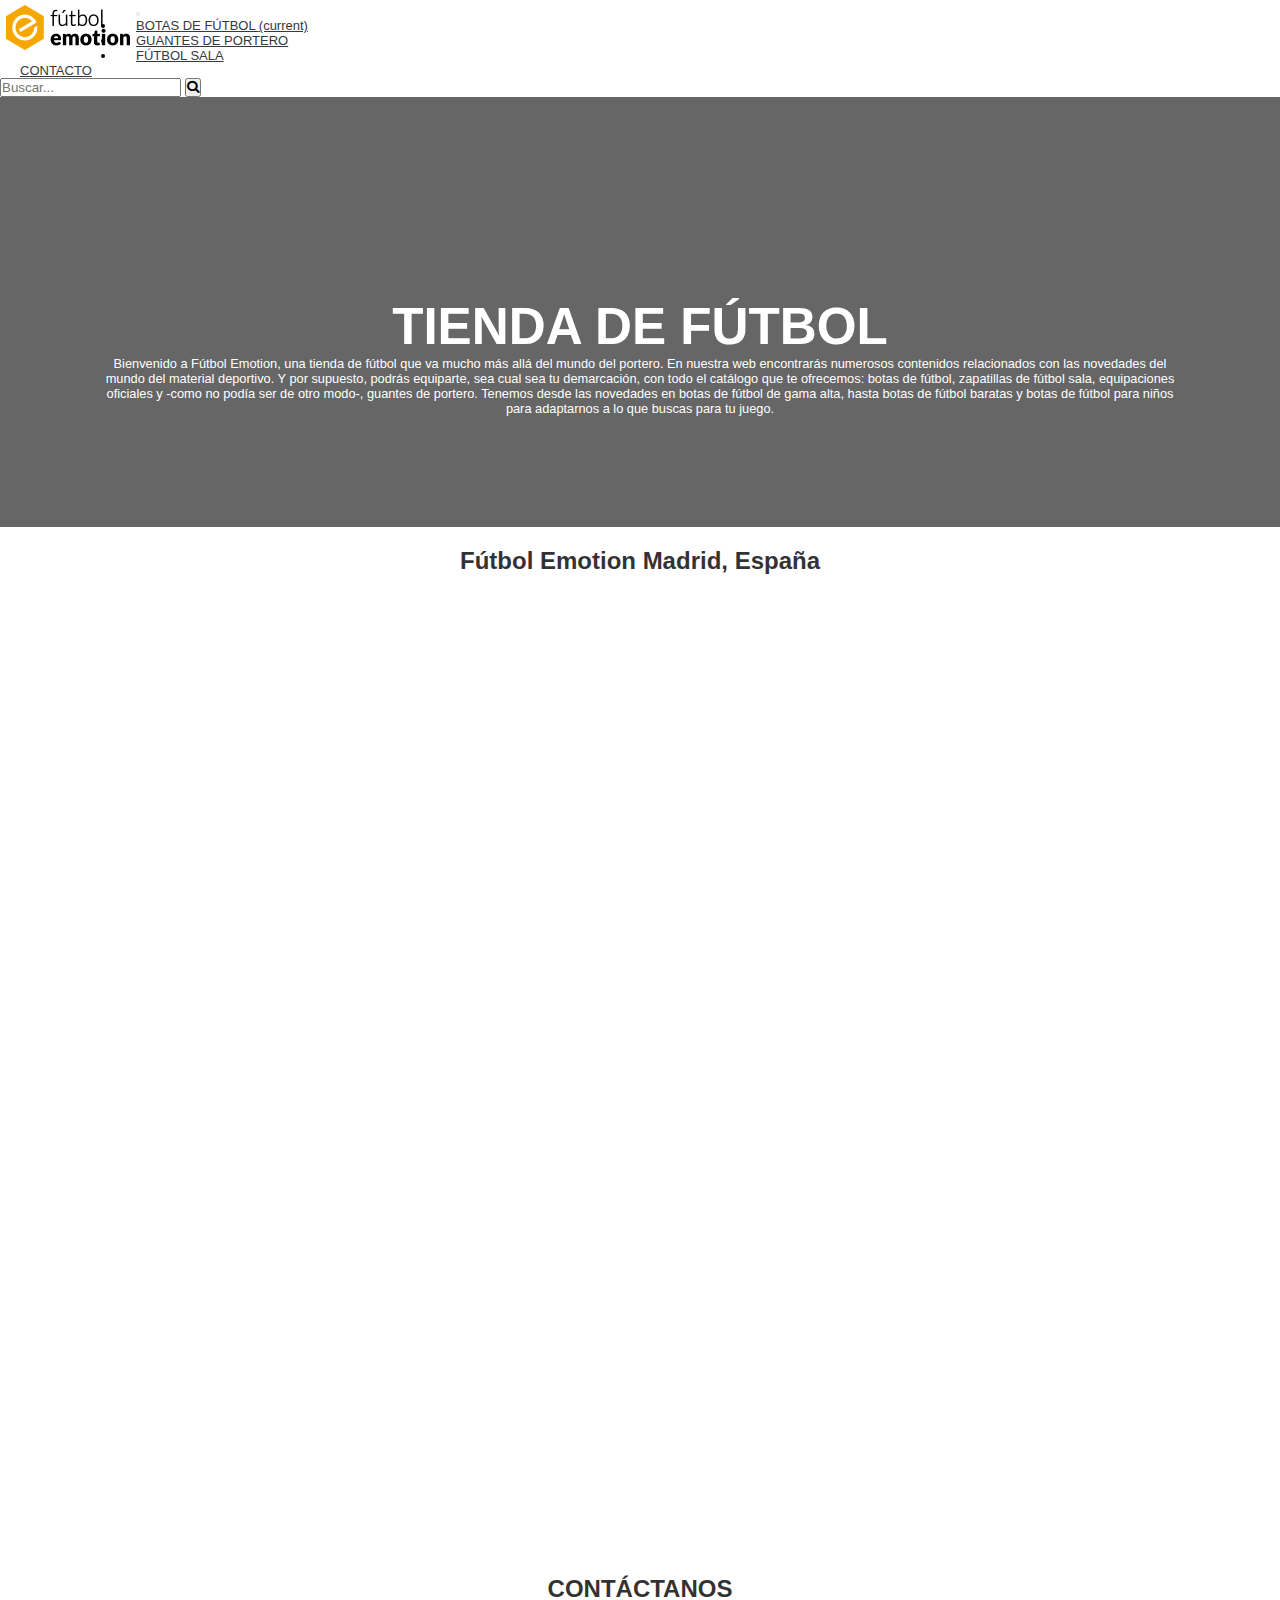
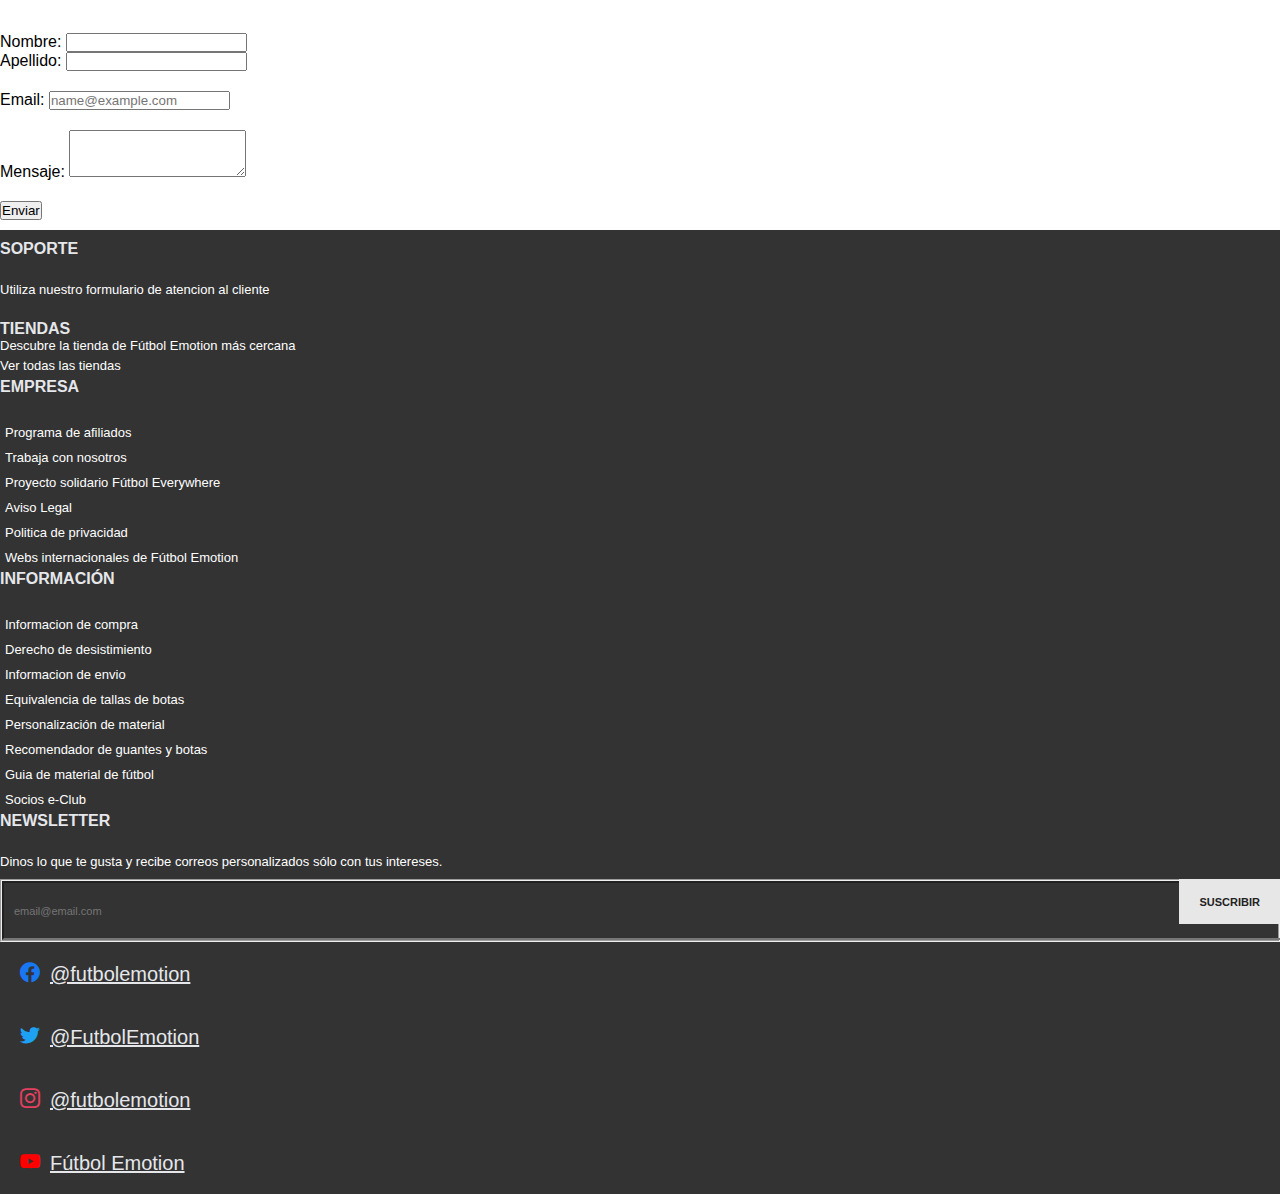
<file: Contacto.html>
<!doctype html>
<html lang="en">
  <head>
    <!-- Required meta tags -->
    <meta charset="utf-8">
    <meta name="viewport" content="width=device-width, initial-scale=1, shrink-to-fit=no">

    <!-- Bootstrap CSS -->
    <link rel="stylesheet" href="https://stackpath.bootstrapcdn.com/bootstrap/4.5.0/css/bootstrap.min.css" integrity="sha384-9aIt2nRpC12Uk9gS9baDl411NQApFmC26EwAOH8WgZl5MYYxFfc+NcPb1dKGj7Sk" crossorigin="anonymous">

    <!-- css -->
    <link rel="stylesheet" href="css/estilos.css">

    <!-- favicon -->
    <link rel="icon" type="image/png" href="img/Mi-Favicon.png" />

    <!-- Iconos -->
    <link rel="stylesheet" href="fonts/style.css">

    <title>Futbol Emotion</title>
  </head>
  <body>
          <!-- Barra de navegacion -->
          <nav class="navbar navbar-expand-lg navbar-light bg-light">
            <a class="navbar-brand" href="index.html"><img src="img/principal-logo-soloporteros-general.png" alt="FÚTBOL EMOTION"></a>
            <button class="navbar-toggler" type="button" data-toggle="collapse" data-target="#navbarSupportedContent" aria-controls="navbarSupportedContent" aria-expanded="false" aria-label="Toggle navigation">
              <span class="navbar-toggler-icon"></span>
            </button>
          
            <div class="collapse navbar-collapse" id="navbarSupportedContent">
              <ul class="navbar-nav mr-auto">
                <li class="nav-item">
                  <a class="nav-link" href="Botas_Futbol.html">BOTAS DE FÚTBOL <span class="sr-only">(current)</span></a>
                </li>
                <li class="nav-item">
                  <a class="nav-link" href="Guantes_Portero.html">GUANTES DE PORTERO</a>
                </li>
                <li class="nav-item">
                  <a class="nav-link " href="Futbol_Sala.html">
                    FÚTBOL SALA
                  </a>
                </li>
                <li class="nav-item  active">
                  <a class="nav-link " href="Contacto.html">
                    CONTACTO
                  </a>
                </li>
              </ul>
              <form class="form-inline my-2 my-lg-0">
                <input class="form-control mr-sm-2" type="search" placeholder="Buscar..." aria-label="Search">
                <button class="btn btn-outline-success my-2 my-sm-0" type="submit"><span class="icon-search"></span></button>
              </form>
            </div>
          </nav>

          <!-- Fondo -->
          <section class="contacto">
              <div class="container-fluid">
                  <div class="row">
                    <div class="col-xs col-sm-12 col-lg-12 fondo">
                        <h1>TIENDA DE FÚTBOL</h1>
                        <p>Bienvenido a Fútbol Emotion, una tienda de fútbol que va mucho más allá del mundo del portero. En nuestra web encontrarás numerosos contenidos relacionados con las novedades del mundo del material deportivo. Y por supuesto, podrás equiparte, sea cual sea tu demarcación, con todo el catálogo que te ofrecemos: botas de fútbol, zapatillas de fútbol sala, equipaciones oficiales y -como no podía ser de otro modo-, guantes de portero. Tenemos desde las novedades en botas de fútbol de gama alta, hasta botas de fútbol baratas y botas de fútbol para niños para adaptarnos a lo que buscas para tu juego.</p>
                    </div>
                  </div>
              </div>
              
          </section>
          <section class="contenido-contacto">
              <div class="container-fluid">
                  <div class="row">
                    <div class="col-sm-12 col-md-5 col-lg-5">
                        <h2>Fútbol Emotion Madrid, España</h2>
                        <div class="mapa">
                            <iframe src="https://www.google.com/maps/embed?pb=!1m18!1m12!1m3!1d6249590.865987652!2d-7.777656710270602!3d40.10756573567813!2m3!1f0!2f0!3f0!3m2!1i1024!2i768!4f13.1!3m3!1m2!1s0xd4229ca10688525%3A0xbb7ceec8371cd373!2sF%C3%BAtbol%20Emotion%20Madrid%20Bravo%20Murillo!5e0!3m2!1ses!2sco!4v1591561387420!5m2!1ses!2sco" width="530" height="450" frameborder="0" style="border:0;" allowfullscreen="" aria-hidden="false" tabindex="0"></iframe>
                      </div>
                    </div>
                    <div class="col-sm-12 col-md-7 col-lg-7">
                        <h2>CONTÁCTANOS</h2>
                        <div id="formulario-contactanos">
                            <form>
                                <div class="row">
                                    <div class="col">
                                        <label for="Nombre">Nombre:</label>
                                      <input type="text" class="form-control" placeholder="">
                                    </div>
                                    <div class="col">
                                        <label for="Apellido">Apellido:</label>
                                      <input type="text" class="form-control" placeholder="">
                                    </div>
                                </div>
                                <div class="row">
                                    <div class="col">
                                        <div class="form-group">
                                            <label for="exampleFormControlInput1">Email:</label>
                                            <input type="email" class="form-control" id="exampleFormControlInput1" placeholder="name@example.com">
                                          </div>
                                    </div>
                                </div>
                                <div class="row">
                                    <div class="col">
                                        <div class="form-group">
                                            <label for="exampleFormControlTextarea1">Mensaje:</label>
                                            <textarea class="form-control" id="exampleFormControlTextarea1" rows="3"></textarea>
                                          </div>
                                    </div>
                                </div>
                                <div class="row">
                                    <div class="col">
                                        <button type="button" class="btn btn-outline-warning btn-lg" value="Input">Enviar</button>
                                    </div>
                                </div>
                              </form>
                        </div>
                    </div>
                  </div>
              </div>
          </section>

      <!-- footer -->
      <footer>
        <div class="container-fluid">
          <div class="row">
            <div class="col-sm-6 col-md-6 col-lg-3">
              <div class="row">
                <div class="col">
                  <p class="titulo_footer py-4">Soporte</p>
                  <p class="texto_footer">
                    Utiliza nuestro formulario de atencion al cliente
                  </p>
                  <br>
                  <p class="titulo_footer p-0">Tiendas</p>
                      <p class="texto_footer">
                        Descubre la tienda de Fútbol Emotion más cercana
                      </p>
                      <p class="texto_footer">Ver todas las tiendas</p>
                </div>
              </div>
            </div>
            <div class="col-sm-6 col-md-6 col-lg-3">
              <p class="titulo_footer py-4">
                Empresa
              </p>
              <ul>
                <li>
                  <p>Programa de afiliados</p>
                </li>
                <li>
                  <p>Trabaja con nosotros</p>
                </li>
                <li>
                  <p>Proyecto solidario Fútbol Everywhere</p>
                </li>
                <li>
                  <p>Aviso Legal</p>
                </li>
                <li>
                  <p>Politica de privacidad</p>
                </li>
                <li>
                  <p>Webs internacionales de Fútbol Emotion</p>
                </li>
              </ul>
            </div>
            <div class="col-sm-6 col-md-6 col-lg-2">
              <p class="titulo_footer py-4">
                Información
              </p>
              <ul>
                <li>Informacion de compra</li>
                <li>Derecho de desistimiento</li>
                <li>Informacion de envio</li>
                <li>Equivalencia de tallas de botas</li>
                <li>Personalización de material</li>
                <li>Recomendador de guantes y botas</li>
                <li>Guia de material de fútbol</li>
                <li>Socios e-Club</li>
              </ul>
            </div>
            <div class="col-sm-6 col-md-6 col-lg-4">
              <p class="titulo_footer py-4">
                Newsletter
              </p>
              <p class="texto_footer">
                Dinos lo que te gusta y recibe correos personalizados sólo con tus intereses.
              </p>
              <div class="bloque_suscripcion" style="position: relative; margin-top: 5px;">
                <form name="formRegistroEmail" action="#" id="formRegistroEmail">
                  <fieldset id="fieldset-datosentrada">
                    <div class="envuelveelementos">
                      <div>
                        <input type="text" name="emailfooter" id="emailfooter" value="" email="1" minlength="2" class="ui-widget ui-widget-content ui-corner-left ui-corner-right w100" title="Por favor, introduce un email válido. Será tu nombre de usuario." style="width: 100% !important; background: transparent; margin-bottom: 0; padding: 5px 10px; color: #FFF; height: 45px; font-size: 11px; font-weight: normal; line-height: 20px; max-width: 100%;" placeholder="email@email.com">
                      </div>
                    </div>
                  </fieldset>
                  <div class="bloqueBrn">
                    <button name="btnSubmit" id="btnSubmit" type="button" class="btn btn-light" style="position: absolute; top: 0; right: 0; padding: 0 20px; color: #222;font-weight: 700; background: #e7e7e7; height: 45px; border: none; font-size: 11px;">SUSCRIBIR</button>
                  </div>
                </form>
              </div>
              <div class="row">
                <div class="col-sm-12 col-md-6 col-lg-6 redes">
                  <span class="icon icon-facebook"><a href="https://www.facebook.com/futbolemotion">@futbolemotion</a></span>
                </div>
                <div class="col-sm-12 col-md-6 col-lg-6 redes">
                  <span class="icon icon-twitter"><a href="https://twitter.com/FutbolEmotion" class="icono">@FutbolEmotion</a></span>
                </div>
                <div class="col-sm-12 col-md-6 col-lg-6 redes">
                  <span class="icon icon-instagram"><a href="https://www.instagram.com/futbolemotion/">@futbolemotion</a></span>
                </div>
                <div class="col-sm-12 col-md-6 col-lg-6 redes">
                  <span class="icon icon-youtube"><a href="https://www.youtube.com/c/futbolemotion?sub_confirmation=1">Fútbol Emotion</a></span>
                </div>
              </div>
            </div>
          </div>
        </div>
      </footer>

      
    





    <!-- Optional JavaScript -->
    <!-- jQuery first, then Popper.js, then Bootstrap JS -->
    <script src="https://code.jquery.com/jquery-3.5.1.slim.min.js" integrity="sha384-DfXdz2htPH0lsSSs5nCTpuj/zy4C+OGpamoFVy38MVBnE+IbbVYUew+OrCXaRkfj" crossorigin="anonymous"></script>
    <script src="https://cdn.jsdelivr.net/npm/popper.js@1.16.0/dist/umd/popper.min.js" integrity="sha384-Q6E9RHvbIyZFJoft+2mJbHaEWldlvI9IOYy5n3zV9zzTtmI3UksdQRVvoxMfooAo" crossorigin="anonymous"></script>
    <script src="https://stackpath.bootstrapcdn.com/bootstrap/4.5.0/js/bootstrap.min.js" integrity="sha384-OgVRvuATP1z7JjHLkuOU7Xw704+h835Lr+6QL9UvYjZE3Ipu6Tp75j7Bh/kR0JKI" crossorigin="anonymous"></script>
  </body>
</html>
</file>
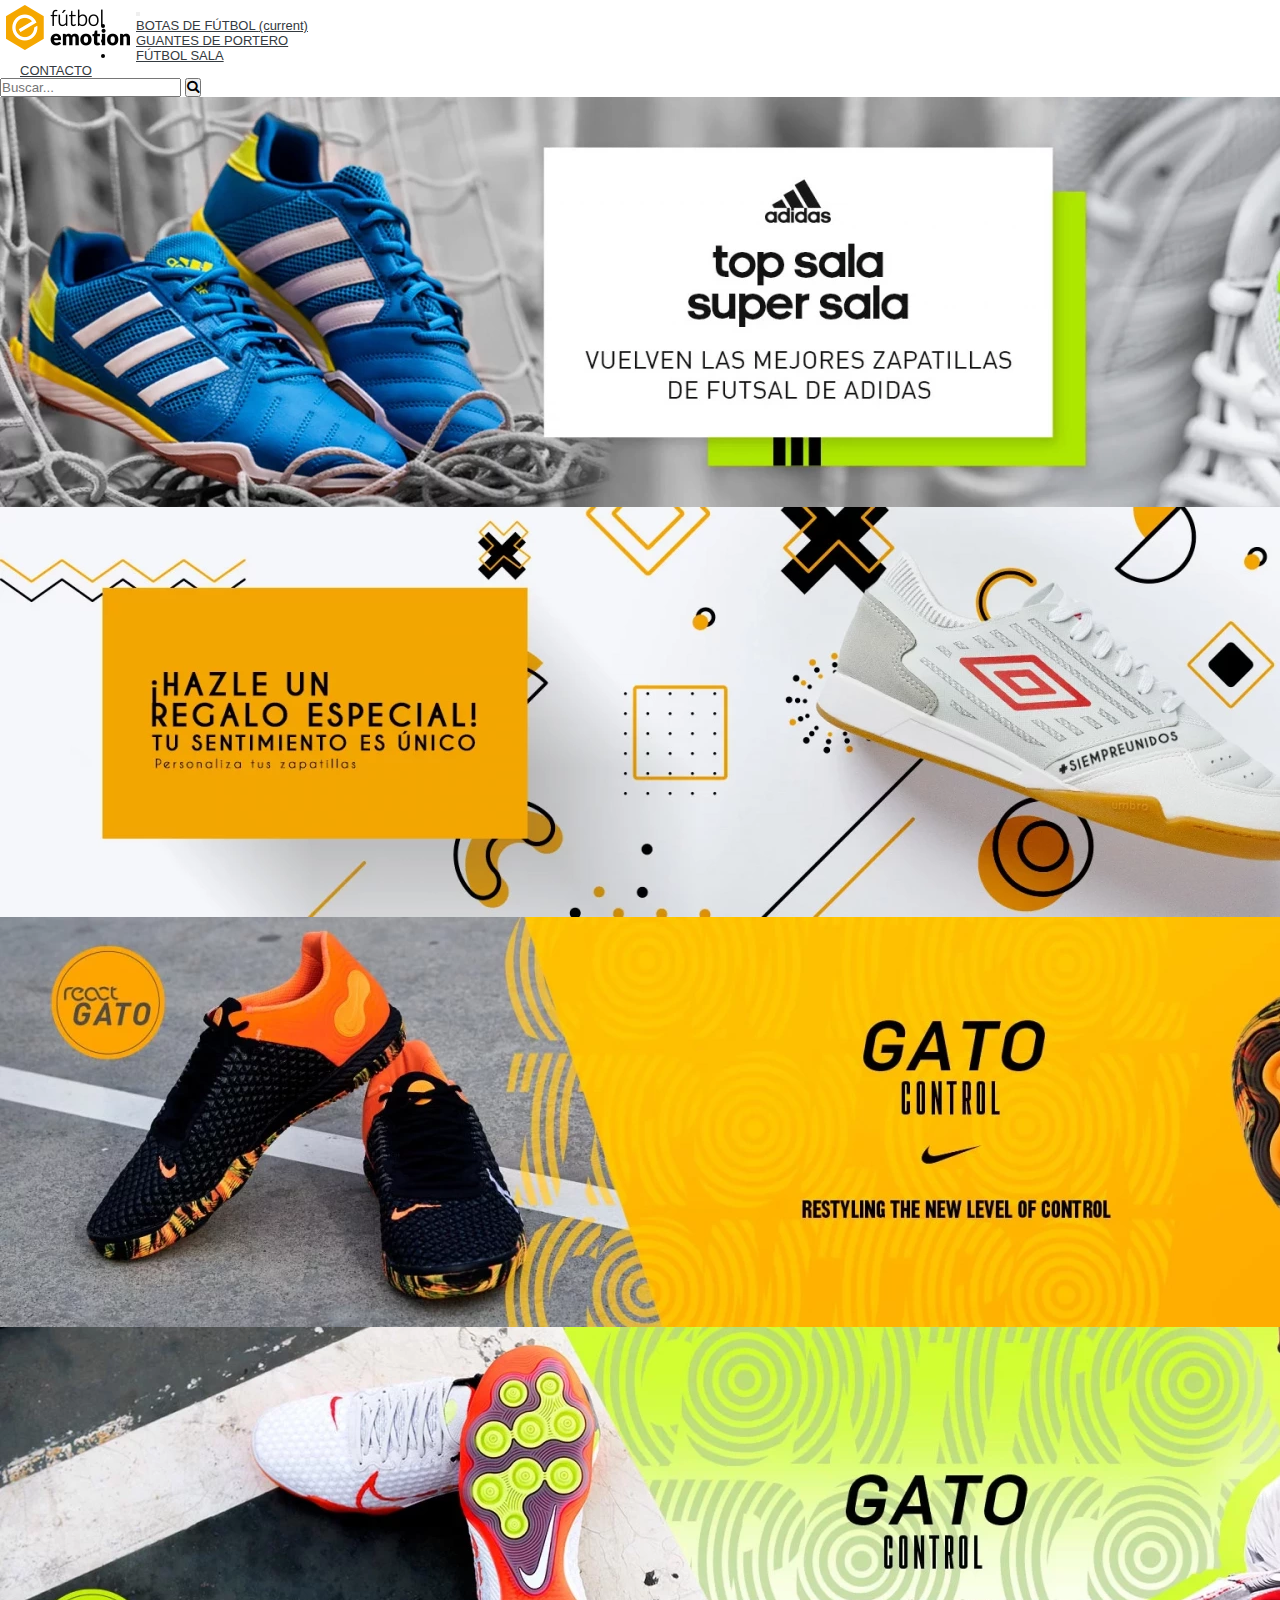
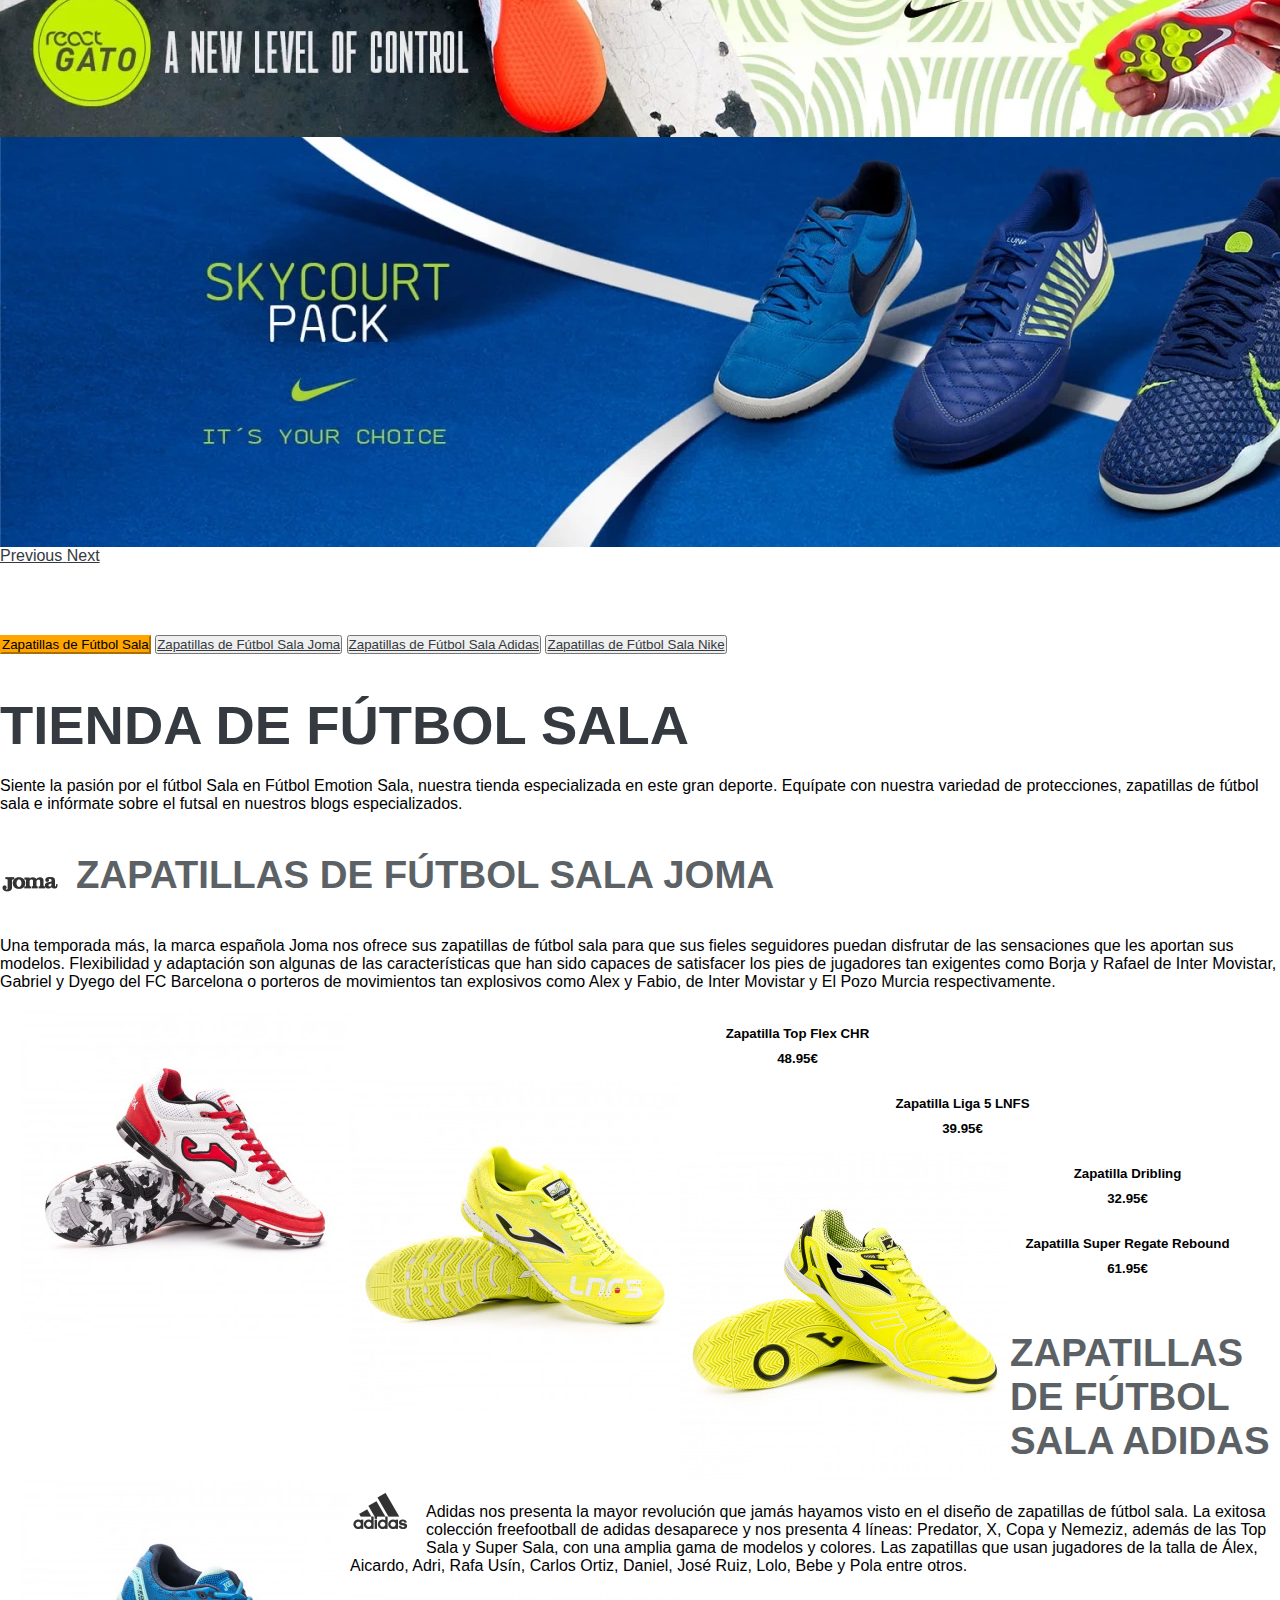
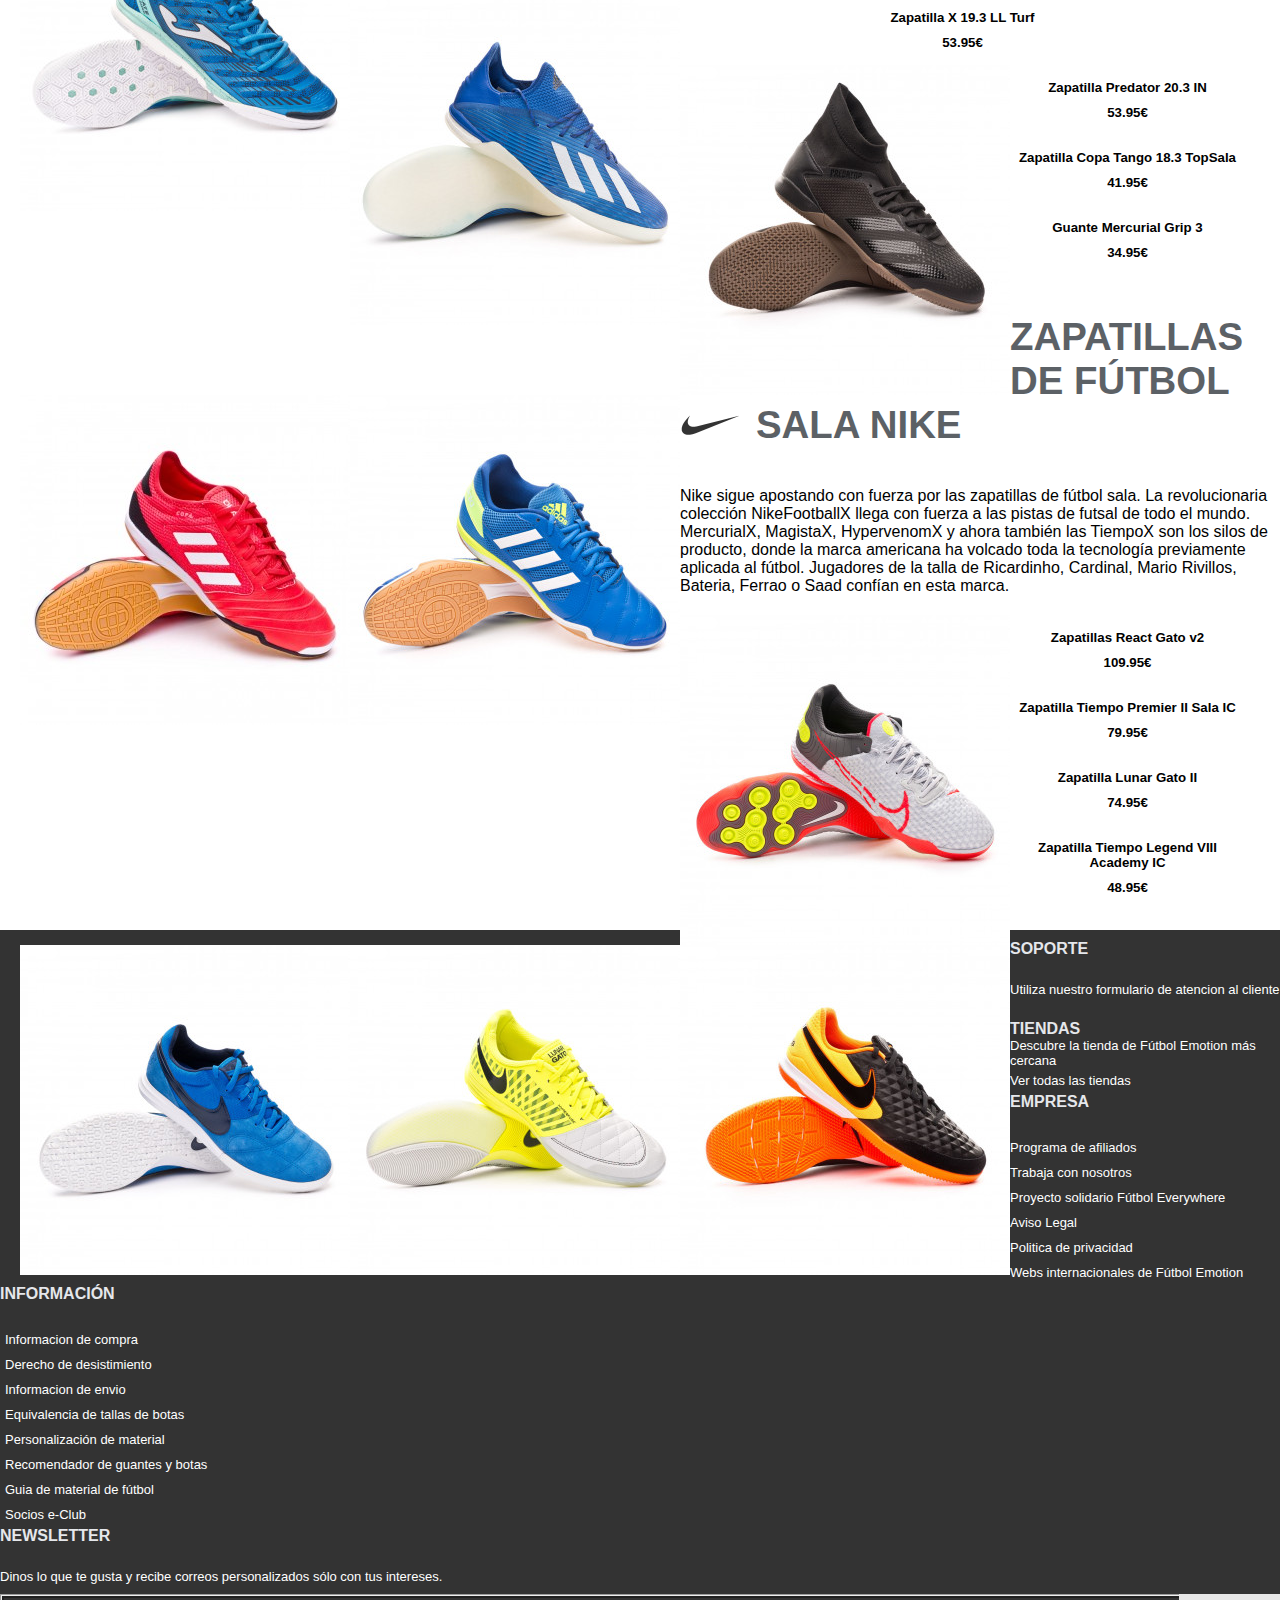
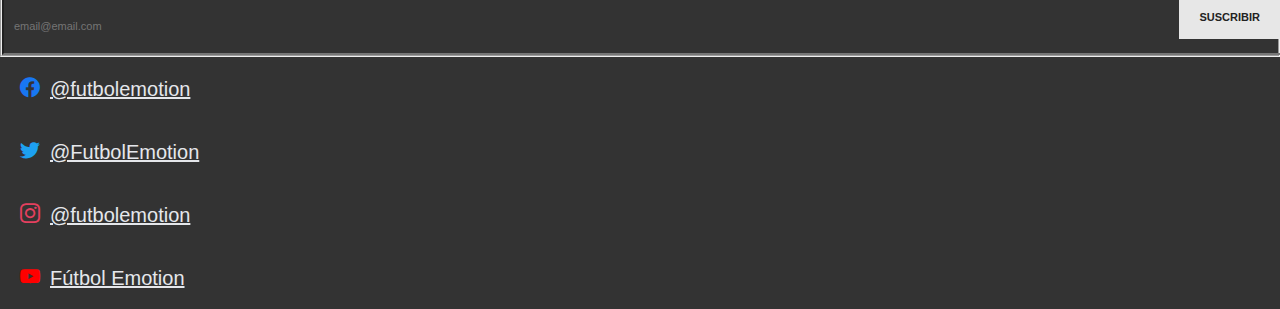
<file: Futbol_Sala.html>
<!doctype html>
<html lang="en">
  <head>
    <!-- Required meta tags -->
    <meta charset="utf-8">
    <meta name="viewport" content="width=device-width, initial-scale=1, shrink-to-fit=no">

    <!-- Bootstrap CSS -->
    <link rel="stylesheet" href="https://stackpath.bootstrapcdn.com/bootstrap/4.5.0/css/bootstrap.min.css" integrity="sha384-9aIt2nRpC12Uk9gS9baDl411NQApFmC26EwAOH8WgZl5MYYxFfc+NcPb1dKGj7Sk" crossorigin="anonymous">

    <!-- css -->
    <link rel="stylesheet" href="css/estilos.css">

    <!-- favicon -->
    <link rel="icon" type="image/png" href="img/Mi-Favicon.png" />

    <!-- Iconos -->
    <link rel="stylesheet" href="fonts/style.css">

    <title>Futbol Emotion</title>
  </head>
  <body>
          <!-- Barra de navegacion -->
          <nav class="navbar navbar-expand-lg navbar-light bg-light">
            <a class="navbar-brand" href="index.html"><img src="img/principal-logo-soloporteros-general.png" alt="FÚTBOL EMOTION"></a>
            <button class="navbar-toggler" type="button" data-toggle="collapse" data-target="#navbarSupportedContent" aria-controls="navbarSupportedContent" aria-expanded="false" aria-label="Toggle navigation">
              <span class="navbar-toggler-icon"></span>
            </button>
          
            <div class="collapse navbar-collapse" id="navbarSupportedContent">
              <ul class="navbar-nav mr-auto">
                <li class="nav-item">
                  <a class="nav-link" href="Botas_Futbol.html">BOTAS DE FÚTBOL <span class="sr-only">(current)</span></a>
                </li>
                <li class="nav-item">
                  <a class="nav-link" href="Guantes_Portero.html">GUANTES DE PORTERO</a>
                </li>
                <li class="nav-item  active">
                  <a class="nav-link " href="Futbol_Sala.html">
                    FÚTBOL SALA
                  </a>
                </li>
                <li class="nav-item dropdown">
                  <a class="nav-link " href="Contacto.html">
                    CONTACTO
                  </a>
                </li>
              </ul>
              <form class="form-inline my-2 my-lg-0">
                <input class="form-control mr-sm-2" type="search" placeholder="Buscar..." aria-label="Search">
                <button class="btn btn-outline-success my-2 my-sm-0" type="submit"><span class="icon-search"></span></button>
              </form>
            </div>
          </nav>

          <!-- carrusel -->
          <div id="carouselExampleControls" class="carousel slide" data-ride="carousel">
            <div class="carousel-inner">
              <div class="carousel-item active">
                <img src="img/carrusel-futsal-adidas-top-sala.webp" class="d-block w-100" alt="Futsal Top Sala">
              </div>
              <div class="carousel-item">
                <img src="img/carrusel-futsal-hazle-un-regalo-especial_es.webp" class="d-block w-100" alt="Futsal">
              </div>
              <div class="carousel-item">
                <img src="img/carrusel-futsal-nike-react-gato-v2-nightfall.webp" class="d-block w-100" alt="Fut sal nike React Gato v2">
              </div>
              <div class="carousel-item">
                <img src="img/carrusel-futsal-nike-react-gato.webp" class="d-block w-100" alt="Futsal nike React Gato">
              </div>
              <div class="carousel-item">
                <img src="img/carrusel-futsal-nikefootball_skycourt_hb.webp" class="d-block w-100" alt="Futsal NikeFootball">
              </div>
            <a class="carousel-control-prev" href="#carouselExampleControls" role="button" data-slide="prev">
              <span class="carousel-control-prev-icon" aria-hidden="true"></span>
              <span class="sr-only">Previous</span>
            </a>
            <a class="carousel-control-next" href="#carouselExampleControls" role="button" data-slide="next">
              <span class="carousel-control-next-icon" aria-hidden="true"></span>
              <span class="sr-only">Next</span>
            </a>
          </div>

          <!-- Contenido listado -->
          <section class="botas_futbol">
            <div class="container-fluid">
              <div class="row">
                <div class="col-lg-3">
                  <div class="list-group">
                    <button type="button" class="list-group-item list-group-item-action active">
                      Zapatillas de Fútbol Sala
                    </button>
                    <button type="button" class="list-group-item list-group-item-action"><a href="#seccion-joma-futsal">Zapatillas de Fútbol Sala Joma</a></button>
                    <button type="button" class="list-group-item list-group-item-action"><a href="#seccion-adidas-futsal">Zapatillas de Fútbol Sala Adidas</a></button>
                    <button type="button" class="list-group-item list-group-item-action"><a href="#seccion-nike-futsal">Zapatillas de Fútbol Sala Nike</a></button>
                  </div>
                </div>
                <div class="col-lg-9">
                  <div class="descripcion-categoria">
                    <div class="listado-descripcion">
                      <h1>TIENDA DE FÚTBOL SALA</h1>
                    </div>
                    <div class="text-categoria">
                        Siente la pasión por el fútbol Sala en Fútbol Emotion Sala, nuestra tienda especializada en este gran deporte. Equípate con nuestra variedad de protecciones, zapatillas de fútbol sala e infórmate sobre el futsal en nuestros blogs especializados.
                    </div>
                  </div>
                  <section class="adidas">
                    <div class="listado-descripcion" id="seccion-joma-futsal">
                      <picture>
                        <img class="img-cat" src="img/Joma120.png" alt="SP">
                      </picture>
                      <h2>ZAPATILLAS DE FÚTBOL SALA JOMA</h2>
                  </div>
                  <div class="descripcion-categoria">
                    <div class="text-categoria">
                        Una temporada más, la marca española Joma nos ofrece sus zapatillas de fútbol sala para que sus fieles seguidores puedan disfrutar de las sensaciones que les aportan sus modelos. Flexibilidad y adaptación son algunas de las características que han sido capaces de satisfacer los pies de jugadores tan exigentes como Borja y Rafael de Inter Movistar, Gabriel y Dyego del FC Barcelona o porteros de movimientos tan explosivos como Alex y Fabio, de Inter Movistar y El Pozo Murcia respectivamente.
                    </div>
                  </div>
                  <div class="row listado-productos">
                    <div class="row row-cols-1 row-cols-md-3">
                      <div class="col-md-3">
                        <div class="card h-100">
                          <img src="img/tarjeta-zapatilla-joma-top-flex-blanco-rojo-0.jpg" class="card-img-top" alt="Zapatilla Top Flex">
                          <div class="card-body">
                            <h5 class="card-title">Zapatilla Top Flex CHR</h5>
                            <h5>48.95€</h5>
                          </div>
                        </div>
                      </div>
                      <div class="col-md-3">
                        <div class="card h-100">
                          <img src="img/tarjeta-zapatilla-joma-liga-5-lnfs-fluor-0.jpg" class="card-img-top" alt="Zapatilla Liga 5 LNFS">
                          <div class="card-body">
                            <h5 class="card-title">Zapatilla Liga 5 LNFS</h5>
                            <h5>39.95€</h5>
                          </div>
                        </div>
                      </div>
                      <div class="col-md-3">
                        <div class="card h-100">
                          <img src="img/tarjeta-zapatilla-joma-dribling-fluor-black-0.jpg" class="card-img-top" alt="Zapatilla Dribling">
                          <div class="card-body">
                            <h5 class="card-title">Zapatilla Dribling</h5>
                            <h5>32.95€</h5>
                          </div>
                        </div>
                      </div>
                      <div class="col-md-3">
                        <div class="card h-100">
                          <img src="img/tarjeta-zapatilla-joma-super-regate-rebound-royal-0.jpg" class="card-img-top" alt="Zapatilla Super Regate Rebound">
                          <div class="card-body">
                            <h5 class="card-title">Zapatilla Super Regate Rebound</h5>
                            <h5>61.95€</h5>
                          </div>
                        </div>
                      </div>
                    </div>
                  </div>
                  </section>
                  <section class="nike">
                    <div class="listado-descripcion" id="seccion-adidas-futsal">
                      <picture>
                        <img class="img-cat" src="img/adidas_120.png" alt="Adidas">
                      </picture>
                      <h2>ZAPATILLAS DE FÚTBOL SALA ADIDAS</h2>
                    </div>
                    <div class="descripcion-categoria">
                      <div class="text-categoria">
                        Adidas nos presenta la mayor revolución que jamás hayamos visto en el diseño de zapatillas de fútbol sala. La exitosa colección freefootball de adidas desaparece y nos presenta 4 líneas: Predator, X, Copa y Nemeziz, además de las Top Sala y Super Sala, con una amplia gama de modelos y colores. Las zapatillas que usan jugadores de la talla de Álex, Aicardo, Adri, Rafa Usín, Carlos Ortiz, Daniel, José Ruiz, Lolo, Bebe y Pola entre otros.
                      </div>
                    </div>
                    <div class="row listado-productos">
                      <div class="row row-cols-1 row-cols-md-3">
                        <div class="col-md-3">
                          <div class="card h-100">
                            <img src="img/tarjeta-zapatilla-adidas-x-19.1-in-team-royal-blue-white-core-black-0.jpg" class="card-img-top" alt="Zapatilla X 19.3 LL Turf">
                            <div class="card-body">
                              <h5 class="card-title">Zapatilla X 19.3 LL Turf</h5>
                              <h5>53.95€</h5>
                            </div>
                          </div>
                        </div>
                        <div class="col-md-3">
                          <div class="card h-100">
                            <img src="img/tarjeta-zapatilla-adidas-predator-20.3-in-core-black-solid-grey-0.jpg" class="card-img-top" alt="Zapatilla Predator 20.3 IN">
                            <div class="card-body">
                              <h5 class="card-title">Zapatilla Predator 20.3 IN</h5>
                              <h5>53.95€</h5>
                            </div>
                          </div>
                        </div>
                        <div class="col-md-3">
                          <div class="card h-100">
                            <img src="img/tarjeta-zapatilla-adidas-copa-tango-18.3-topsala-rojo-0.jpg" class="card-img-top" alt="Zapatilla Copa Tango 18.3 TopSala">
                            <div class="card-body">
                              <h5 class="card-title">Zapatilla Copa Tango 18.3 TopSala</h5>
                              <h5>41.95€</h5>
                            </div>
                          </div>
                        </div>
                        <div class="col-md-3">
                          <div class="card h-100">
                            <img src="img/tarjeta-zapatilla-adidas-top-sala-glory-blueftwr-whiteteam-royal-blue-0.jpg" class="card-img-top" alt="Guante Mercurial Grip 3">
                            <div class="card-body">
                              <h5 class="card-title">Guante Mercurial Grip 3</h5>
                              <h5>34.95€</h5>
                            </div>
                          </div>
                        </div>
                      </div>
                    </div>
                  </section>
                  <section class="puma">
                    <div class="listado-descripcion" id="seccion-nike-futsal">
                      <picture>
                        <img class="img-cat" src="img/nike120.png" alt="Adidas">
                      </picture>
                      <h2>ZAPATILLAS DE FÚTBOL SALA NIKE</h2>
                    </div>
                    <div class="descripcion-categoria">
                      <div class="text-categoria">
                        Nike sigue apostando con fuerza por las zapatillas de fútbol sala. La revolucionaria colección NikeFootballX llega con fuerza a las pistas de futsal de todo el mundo. MercurialX, MagistaX, HypervenomX y ahora también las TiempoX son los silos de producto, donde la marca americana ha volcado toda la tecnología previamente aplicada al fútbol. Jugadores de la talla de Ricardinho, Cardinal, Mario Rivillos, Bateria, Ferrao o Saad confían en esta marca.
                      </div>
                    </div>
                    <div class="row listado-productos">
                      <div class="row row-cols-1 row-cols-md-3">
                        <div class="col-md-3">
                          <div class="card h-100">
                            <img src="img/tarjeta-zapatilla-nike-react-gato-white-bright-crimson-cool-grey-0.jpg" class="card-img-top" alt="Zapatillas React Gato v2">
                            <div class="card-body">
                              <h5 class="card-title">Zapatillas React Gato v2</h5>
                              <h5>109.95€</h5>
                            </div>
                          </div>
                        </div>
                        <div class="col-md-3">
                          <div class="card h-100">
                            <img src="img/tarejta-zapatilla-nike-tiempo-premier-ii-sala-ic-soar-midnight-navy-white-0.jpg" class="card-img-top" alt="Zapatilla Tiempo Premier II Sala IC">
                            <div class="card-body">
                              <h5 class="card-title">Zapatilla Tiempo Premier II Sala IC</h5>
                              <h5>79.95€</h5>
                            </div>
                          </div>
                        </div>
                        <div class="col-md-3">
                          <div class="card h-100">
                            <img src="img/tarjeta-zapatilla-nike-lunar-gato-ii-lemon-venom-black-photon-dust-0.jpg " class="card-img-top" alt="Zapatilla Lunar Gato II">
                            <div class="card-body">
                              <h5 class="card-title">Zapatilla Lunar Gato II</h5>
                              <h5>74.95€</h5>
                            </div>
                          </div>
                        </div>
                        <div class="col-md-3">
                          <div class="card h-100">
                            <img src="img/tarjeta-zapatilla-nike-tiempo-legend-viii-academy-ic-black-laser-orange-total-orange-0.jpg" class="card-img-top" alt="Zapatilla Tiempo Legend VIII Academy IC">
                            <div class="card-body">
                              <h5 class="card-title">Zapatilla Tiempo Legend VIII Academy IC</h5>
                              <h5>48.95€</h5>
                            </div>
                          </div>
                        </div>
                      </div>
                    </div>
                  </section>
                </div>
              </div>
            </div>
          </section>

          

      <!-- footer -->
      <footer>
        <div class="container-fluid">
          <div class="row">
            <div class="col-sm-6 col-md-6 col-lg-3">
              <div class="row">
                <div class="col">
                  <p class="titulo_footer py-4">Soporte</p>
                  <p class="texto_footer">
                    Utiliza nuestro formulario de atencion al cliente
                  </p>
                  <br>
                  <p class="titulo_footer p-0">Tiendas</p>
                      <p class="texto_footer">
                        Descubre la tienda de Fútbol Emotion más cercana
                      </p>
                      <p class="texto_footer">Ver todas las tiendas</p>
                </div>
              </div>
            </div>
            <div class="col-sm-6 col-md-6 col-lg-3">
              <p class="titulo_footer py-4">
                Empresa
              </p>
              <ul>
                <li>
                  <p>Programa de afiliados</p>
                </li>
                <li>
                  <p>Trabaja con nosotros</p>
                </li>
                <li>
                  <p>Proyecto solidario Fútbol Everywhere</p>
                </li>
                <li>
                  <p>Aviso Legal</p>
                </li>
                <li>
                  <p>Politica de privacidad</p>
                </li>
                <li>
                  <p>Webs internacionales de Fútbol Emotion</p>
                </li>
              </ul>
            </div>
            <div class="col-sm-6 col-md-6 col-lg-2">
              <p class="titulo_footer py-4">
                Información
              </p>
              <ul>
                <li>Informacion de compra</li>
                <li>Derecho de desistimiento</li>
                <li>Informacion de envio</li>
                <li>Equivalencia de tallas de botas</li>
                <li>Personalización de material</li>
                <li>Recomendador de guantes y botas</li>
                <li>Guia de material de fútbol</li>
                <li>Socios e-Club</li>
              </ul>
            </div>
            <div class="col-sm-6 col-md-6 col-lg-4">
              <p class="titulo_footer py-4">
                Newsletter
              </p>
              <p class="texto_footer">
                Dinos lo que te gusta y recibe correos personalizados sólo con tus intereses.
              </p>
              <div class="bloque_suscripcion" style="position: relative; margin-top: 5px;">
                <form name="formRegistroEmail" action="#" id="formRegistroEmail">
                  <fieldset id="fieldset-datosentrada">
                    <div class="envuelveelementos">
                      <div>
                        <input type="text" name="emailfooter" id="emailfooter" value="" email="1" minlength="2" class="ui-widget ui-widget-content ui-corner-left ui-corner-right w100" title="Por favor, introduce un email válido. Será tu nombre de usuario." style="width: 100% !important; background: transparent; margin-bottom: 0; padding: 5px 10px; color: #FFF; height: 45px; font-size: 11px; font-weight: normal; line-height: 20px; max-width: 100%;" placeholder="email@email.com">
                      </div>
                    </div>
                  </fieldset>
                  <div class="bloqueBrn">
                    <button name="btnSubmit" id="btnSubmit" type="button" class="btn btn-light" style="position: absolute; top: 0; right: 0; padding: 0 20px; color: #222;font-weight: 700; background: #e7e7e7; height: 45px; border: none; font-size: 11px;">SUSCRIBIR</button>
                  </div>
                </form>
              </div>
              <div class="row">
                <div class="col-sm-12 col-md-6 col-lg-6 redes">
                  <span class="icon icon-facebook"><a href="https://www.facebook.com/futbolemotion">@futbolemotion</a></span>
                </div>
                <div class="col-sm-12 col-md-6 col-lg-6 redes">
                  <span class="icon icon-twitter"><a href="https://twitter.com/FutbolEmotion" class="icono">@FutbolEmotion</a></span>
                </div>
                <div class="col-sm-12 col-md-6 col-lg-6 redes">
                  <span class="icon icon-instagram"><a href="https://www.instagram.com/futbolemotion/">@futbolemotion</a></span>
                </div>
                <div class="col-sm-12 col-md-6 col-lg-6 redes">
                  <span class="icon icon-youtube"><a href="https://www.youtube.com/c/futbolemotion?sub_confirmation=1">Fútbol Emotion</a></span>
                </div>
              </div>
            </div>
          </div>
        </div>
      </footer>

      
    





    <!-- Optional JavaScript -->
    <!-- jQuery first, then Popper.js, then Bootstrap JS -->
    <script src="https://code.jquery.com/jquery-3.5.1.slim.min.js" integrity="sha384-DfXdz2htPH0lsSSs5nCTpuj/zy4C+OGpamoFVy38MVBnE+IbbVYUew+OrCXaRkfj" crossorigin="anonymous"></script>
    <script src="https://cdn.jsdelivr.net/npm/popper.js@1.16.0/dist/umd/popper.min.js" integrity="sha384-Q6E9RHvbIyZFJoft+2mJbHaEWldlvI9IOYy5n3zV9zzTtmI3UksdQRVvoxMfooAo" crossorigin="anonymous"></script>
    <script src="https://stackpath.bootstrapcdn.com/bootstrap/4.5.0/js/bootstrap.min.js" integrity="sha384-OgVRvuATP1z7JjHLkuOU7Xw704+h835Lr+6QL9UvYjZE3Ipu6Tp75j7Bh/kR0JKI" crossorigin="anonymous"></script>
  </body>
</html>
</file>
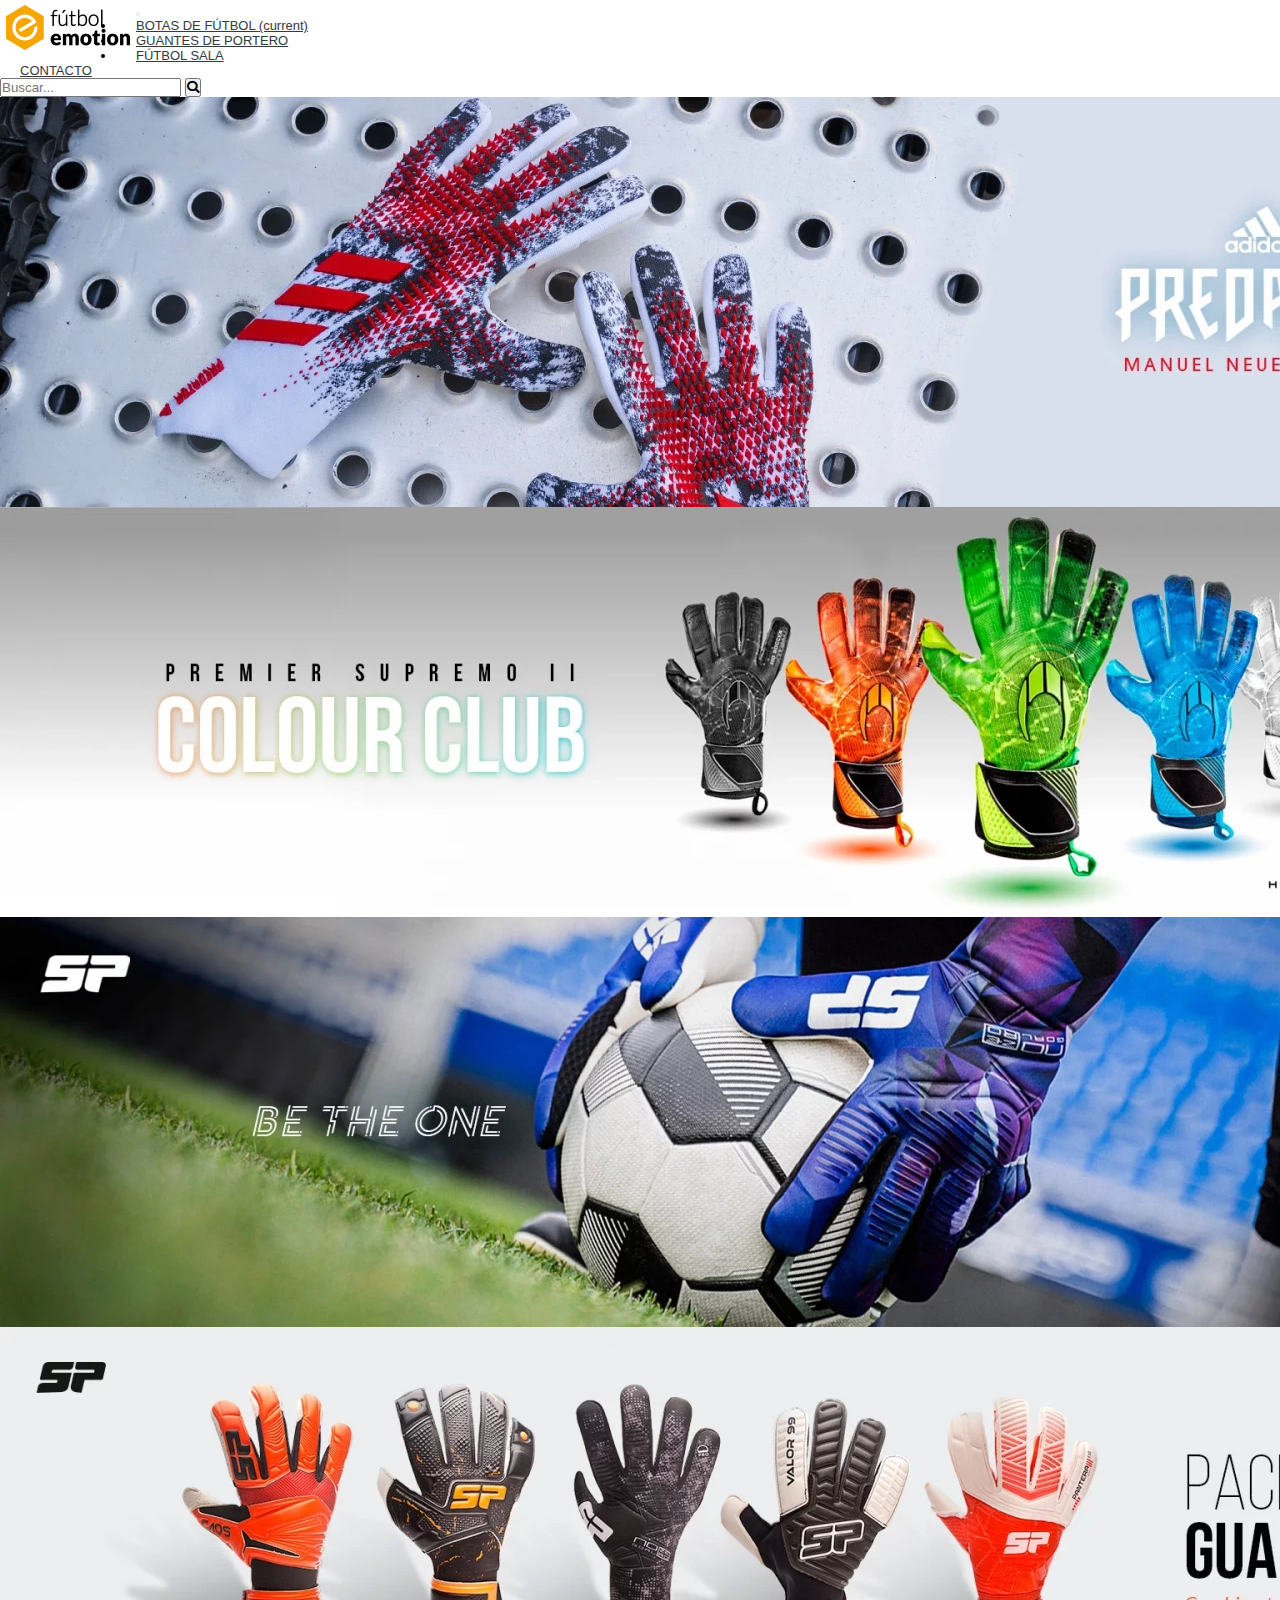
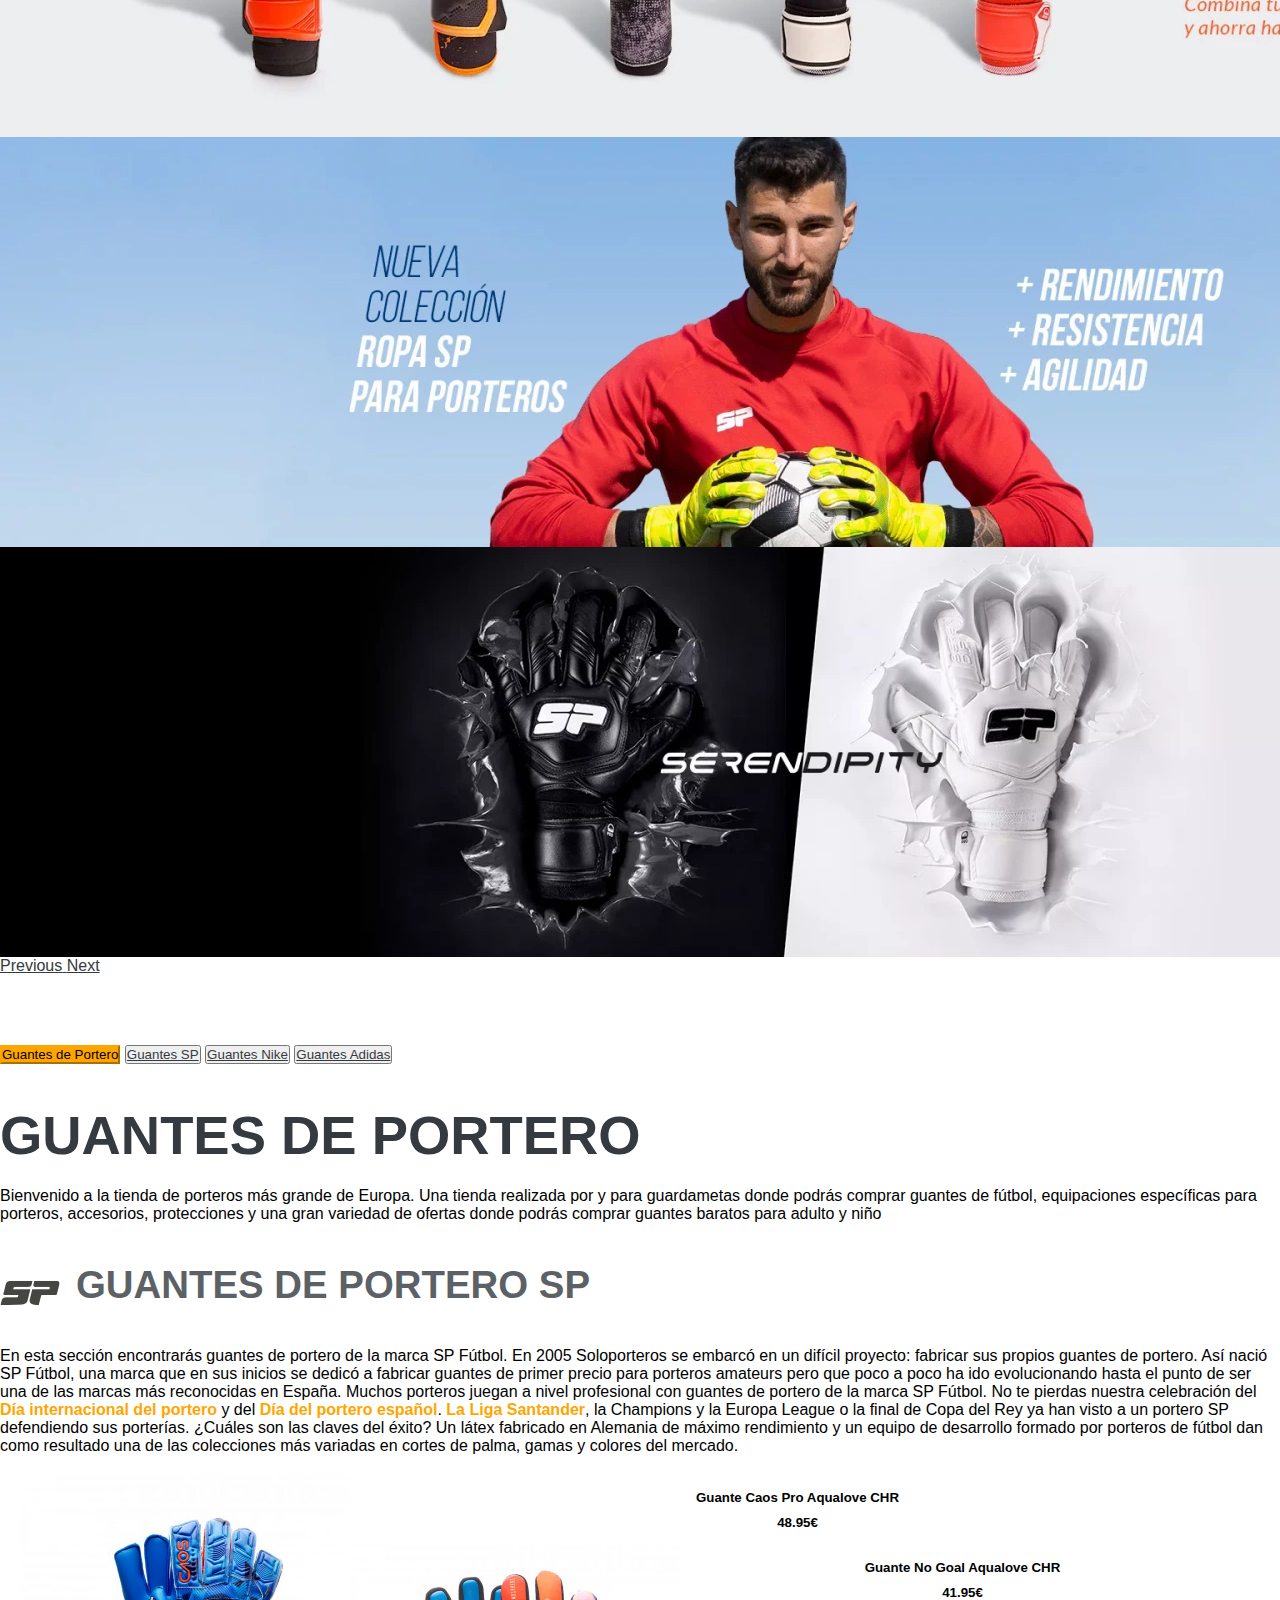
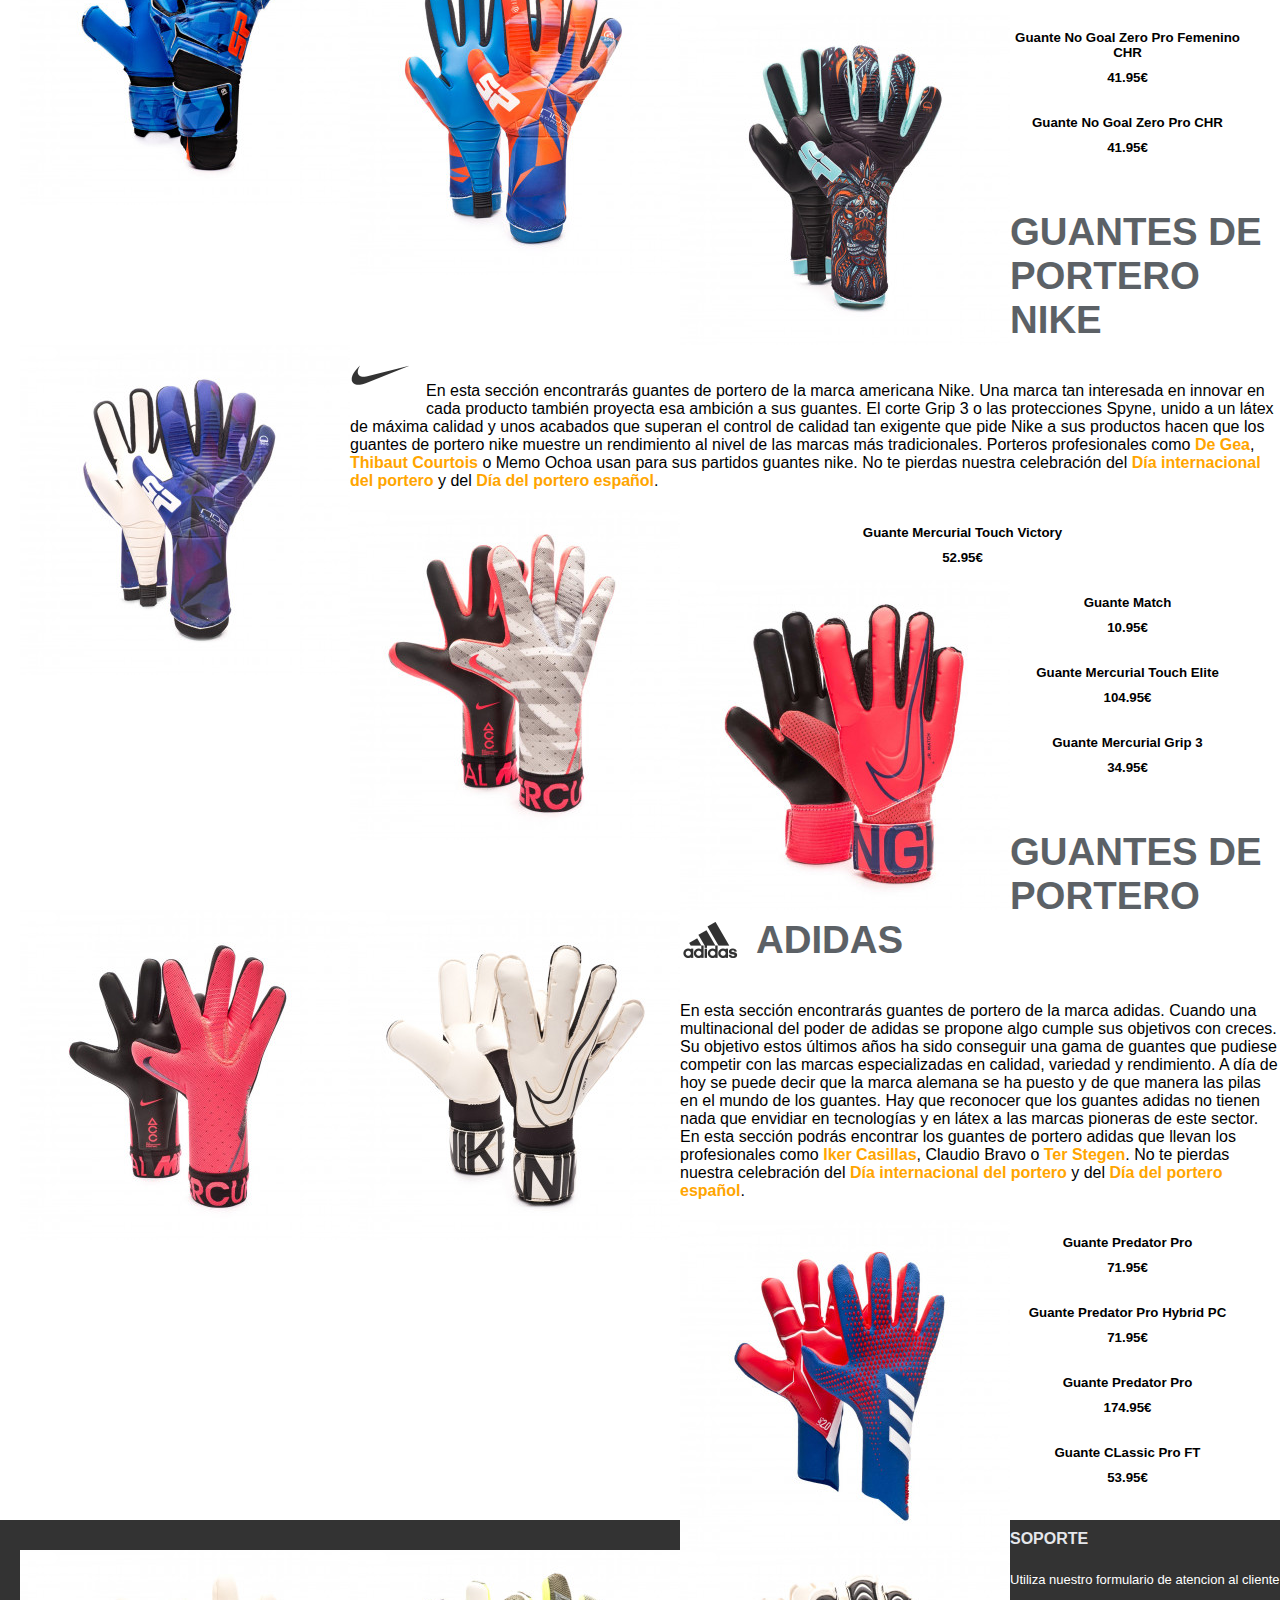
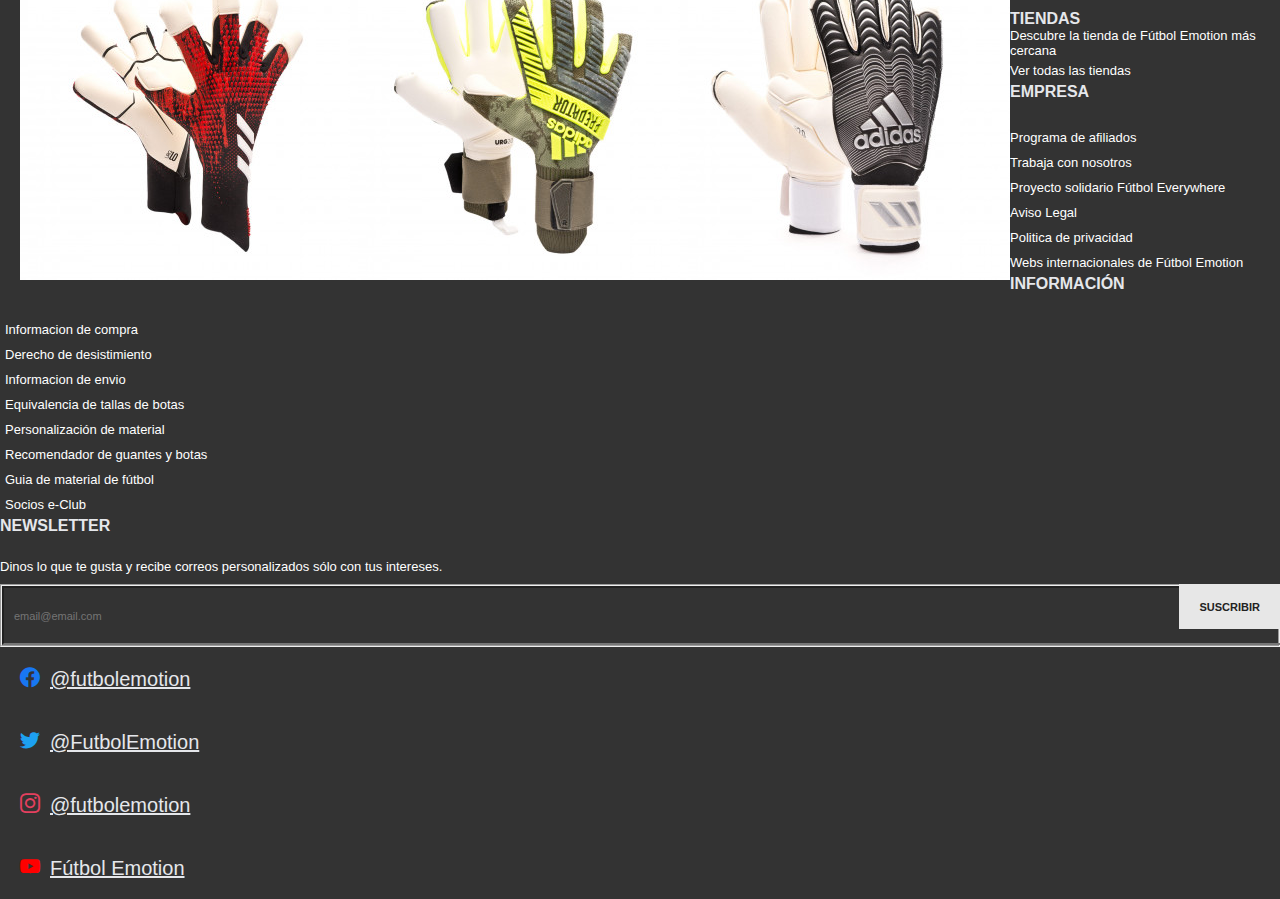
<file: Guantes_Portero.html>
<!doctype html>
<html lang="en">
  <head>
    <!-- Required meta tags -->
    <meta charset="utf-8">
    <meta name="viewport" content="width=device-width, initial-scale=1, shrink-to-fit=no">

    <!-- Bootstrap CSS -->
    <link rel="stylesheet" href="https://stackpath.bootstrapcdn.com/bootstrap/4.5.0/css/bootstrap.min.css" integrity="sha384-9aIt2nRpC12Uk9gS9baDl411NQApFmC26EwAOH8WgZl5MYYxFfc+NcPb1dKGj7Sk" crossorigin="anonymous">

    <!-- css -->
    <link rel="stylesheet" href="css/estilos.css">

    <!-- favicon -->
    <link rel="icon" type="image/png" href="img/Mi-Favicon.png" />

    <!-- Iconos -->
    <link rel="stylesheet" href="fonts/style.css">

    <title>Futbol Emotion</title>
  </head>
  <body>
          <!-- Barra de navegacion -->
          <nav class="navbar navbar-expand-lg navbar-light bg-light">
            <a class="navbar-brand" href="index.html"><img src="img/principal-logo-soloporteros-general.png" alt="FÚTBOL EMOTION"></a>
            <button class="navbar-toggler" type="button" data-toggle="collapse" data-target="#navbarSupportedContent" aria-controls="navbarSupportedContent" aria-expanded="false" aria-label="Toggle navigation">
              <span class="navbar-toggler-icon"></span>
            </button>
          
            <div class="collapse navbar-collapse" id="navbarSupportedContent">
              <ul class="navbar-nav mr-auto">
                <li class="nav-item">
                  <a class="nav-link" href="Botas_Futbol.html">BOTAS DE FÚTBOL <span class="sr-only">(current)</span></a>
                </li>
                <li class="nav-item active">
                  <a class="nav-link" href="Guantes_Portero.html">GUANTES DE PORTERO</a>
                </li>
                <li class="nav-item dropdown">
                  <a class="nav-link " href="Futbol_Sala.html">
                    FÚTBOL SALA
                  </a>
                </li>
                <li class="nav-item dropdown">
                  <a class="nav-link " href="Contacto.html">
                    CONTACTO
                  </a>
                </li>
              </ul>
              <form class="form-inline my-2 my-lg-0">
                <input class="form-control mr-sm-2" type="search" placeholder="Buscar..." aria-label="Search">
                <button class="btn btn-outline-success my-2 my-sm-0" type="submit"><span class="icon-search"></span></button>
              </form>
            </div>
          </nav>

          <!-- carrusel -->
          <div id="carouselExampleControls" class="carousel slide" data-ride="carousel">
            <div class="carousel-inner">
              <div class="carousel-item active">
                <img src="img/carrusel-guantes-adidas-predator-NEUER.webp" class="d-block w-100" alt="Guantes Adidas Predator">
              </div>
              <div class="carousel-item">
                <img src="img/carrusel-guantes-ho-premier-supremo.webp" class="d-block w-100" alt="Guantes HO Premier">
              </div>
              <div class="carousel-item">
                <img src="img/carrusel-guantes-sp-keepest-2020_2.webp" class="d-block w-100" alt="Guantes SP Keepest">
              </div>
              <div class="carousel-item">
                <img src="img/carrusel-guantes-sp-pack-guantes.webp" class="d-block w-100" alt="Guantes Sp Pack">
              </div>
              <div class="carousel-item">
                <img src="img/carrusel-guantes-sp-porteros-marzo20.webp" class="d-block w-100" alt="Guantes SP Porteros">
              </div>
              <div class="carousel-item">
                <img src="img/carrusel-guantes-sp-serendipity.webp" class="d-block w-100" alt="Guantes SP Serendipity">
              </div>
            </div>
            <a class="carousel-control-prev" href="#carouselExampleControls" role="button" data-slide="prev">
              <span class="carousel-control-prev-icon" aria-hidden="true"></span>
              <span class="sr-only">Previous</span>
            </a>
            <a class="carousel-control-next" href="#carouselExampleControls" role="button" data-slide="next">
              <span class="carousel-control-next-icon" aria-hidden="true"></span>
              <span class="sr-only">Next</span>
            </a>
          </div>

          <!-- Contenido listado -->
          <section class="botas_futbol">
            <div class="container-fluid">
              <div class="row">
                <div class="col-lg-3">
                  <div class="list-group">
                    <button type="button" class="list-group-item list-group-item-action active">
                      Guantes de Portero
                    </button>
                    <button type="button" class="list-group-item list-group-item-action"><a href="#seccion-sp-guantes">Guantes SP</a></button>
                    <button type="button" class="list-group-item list-group-item-action"><a href="#seccion-nike-guantes">Guantes Nike</a></button>
                    <button type="button" class="list-group-item list-group-item-action"><a href="#seccion-adidas-guantes">Guantes Adidas</a></button>
                  </div>
                </div>
                <div class="col-lg-9">
                  <div class="descripcion-categoria">
                    <div class="listado-descripcion">
                      <h1>GUANTES DE PORTERO</h1>
                    </div>
                    <div class="text-categoria">
                      Bienvenido a la tienda de porteros más grande de Europa. Una tienda realizada por y para guardametas donde podrás comprar guantes de fútbol, equipaciones específicas para porteros, accesorios, protecciones y una gran variedad de ofertas donde podrás comprar guantes baratos para adulto y niño
                    </div>
                  </div>
                  <section class="adidas">
                    <div class="listado-descripcion" id="seccion-sp-guantes">
                      <picture>
                        <img class="img-cat" src="img/sp120.png" alt="SP">
                      </picture>
                      <h2>GUANTES DE PORTERO SP</h2>
                  </div>
                  <div class="descripcion-categoria">
                    <div class="text-categoria">
                      En esta sección encontrarás guantes de portero de la marca SP Fútbol. En 2005 Soloporteros se embarcó en un difícil proyecto: fabricar sus propios guantes de portero. Así nació SP Fútbol, una marca que en sus inicios se dedicó a fabricar guantes de primer precio para porteros amateurs pero que poco a poco ha ido evolucionando hasta el punto de ser una de las marcas más reconocidas en España. Muchos porteros juegan a nivel profesional con guantes de portero de la marca SP Fútbol. No te pierdas nuestra celebración del <span class="negrita">Día internacional del portero</span> y del <span class="negrita">Día del portero español</span>. <span class="negrita">La Liga Santander</span>, la Champions y la Europa League o la final de Copa del Rey ya han visto a un portero SP defendiendo sus porterías. ¿Cuáles son las claves del éxito? Un látex fabricado en Alemania de máximo rendimiento y un equipo de desarrollo formado por porteros de fútbol dan como resultado una de las colecciones más variadas en cortes de palma, gamas y colores del mercado.
                    </div>
                  </div>
                  <div class="row listado-productos">
                    <div class="row row-cols-1 row-cols-md-3">
                      <div class="col-md-3">
                        <div class="card h-100">
                          <img src="img/tarjeta-guante-sp-futbol-caos-pro-aqualove-chr-blue-0.jpg" class="card-img-top" alt="Guante Caos Pro Aqualove">
                          <div class="card-body">
                            <h5 class="card-title">Guante Caos Pro Aqualove CHR</h5>
                            <h5>48.95€</h5>
                          </div>
                        </div>
                      </div>
                      <div class="col-md-3">
                        <div class="card h-100">
                          <img src="img/tarjeta-guante-sp-futbol-no-goal-zero-aqualove-chr-orange-0.jpg" class="card-img-top" alt="Guante No Goal Zero">
                          <div class="card-body">
                            <h5 class="card-title">Guante No Goal Aqualove CHR</h5>
                            <h5>41.95€</h5>
                          </div>
                        </div>
                      </div>
                      <div class="col-md-3">
                        <div class="card h-100">
                          <img src="img/tarjeta-guante-sp-futbol-no-goal-zero-pro-felino-chr-black-0.jpg" class="card-img-top" alt="Guante No Goal Zero Pro Femenino CHR">
                          <div class="card-body">
                            <h5 class="card-title">Guante No Goal Zero Pro Femenino CHR</h5>
                            <h5>41.95€</h5>
                          </div>
                        </div>
                      </div>
                      <div class="col-md-3">
                        <div class="card h-100">
                          <img src="img/tarjeta-guante-sp-futbol-no-goal-zero-pro-chr-blue-0.jpg" class="card-img-top" alt="Guante No Goal Zero Pro CHR">
                          <div class="card-body">
                            <h5 class="card-title">Guante No Goal Zero Pro CHR</h5>
                            <h5>41.95€</h5>
                          </div>
                        </div>
                      </div>
                    </div>
                  </div>
                  </section>
                  <section class="nike">
                    <div class="listado-descripcion" id="seccion-nike-guantes">
                      <picture>
                        <img class="img-cat" src="img/nike120.png" alt="Adidas">
                      </picture>
                      <h2>GUANTES DE PORTERO NIKE</h2>
                    </div>
                    <div class="descripcion-categoria">
                      <div class="text-categoria">
                        En esta sección encontrarás guantes de portero de la marca americana Nike. Una marca tan interesada en innovar en cada producto también proyecta esa ambición a sus guantes. El corte Grip 3 o las protecciones Spyne, unido a un látex de máxima calidad y unos acabados que superan el control de calidad tan exigente que pide Nike a sus productos hacen que los guantes de portero nike muestre un rendimiento al nivel de las marcas más tradicionales. Porteros profesionales como <span class="negrita">De Gea</span>, <spna class="negrita">Thibaut Courtois</spna> o Memo Ochoa usan para sus partidos guantes nike. No te pierdas nuestra celebración del <span class="negrita">Día internacional del portero</span> y del <span class="negrita">Día del portero español</span>.
                      </div>
                    </div>
                    <div class="row listado-productos">
                      <div class="row row-cols-1 row-cols-md-3">
                        <div class="col-md-3">
                          <div class="card h-100">
                            <img src="img/tarjeta-guante-nike-mercurial-touch-elite-white-black-laser-crimson-0.jpg" class="card-img-top" alt="Guante Mercurial Touch Victory">
                            <div class="card-body">
                              <h5 class="card-title">Guante Mercurial Touch Victory</h5>
                              <h5>52.95€</h5>
                            </div>
                          </div>
                        </div>
                        <div class="col-md-3">
                          <div class="card h-100">
                            <img src="img/tarjeta-guante-nike-match-nino-laser-crimson-black-0.jpg" class="card-img-top" alt="Guante Match">
                            <div class="card-body">
                              <h5 class="card-title">Guante Match</h5>
                              <h5>10.95€</h5>
                            </div>
                          </div>
                        </div>
                        <div class="col-md-3">
                          <div class="card h-100">
                            <img src="img/tarjeta-guante-nike-mercurial-touch-elite-laser-crimson-black-0.jpg" class="card-img-top" alt="Guante Mercurial Touch Elite">
                            <div class="card-body">
                              <h5 class="card-title">Guante Mercurial Touch Elite</h5>
                              <h5>104.95€</h5>
                            </div>
                          </div>
                        </div>
                        <div class="col-md-3">
                          <div class="card h-100">
                            <img src="img/tarjeta-guante-nike-mercurial-grip-3-white-black-0.jpg" class="card-img-top" alt="Guante Mercurial Grip 3">
                            <div class="card-body">
                              <h5 class="card-title">Guante Mercurial Grip 3</h5>
                              <h5>34.95€</h5>
                            </div>
                          </div>
                        </div>
                      </div>
                    </div>
                  </section>
                  <section class="puma">
                    <div class="listado-descripcion" id="seccion-adidas-guantes">
                      <picture>
                        <img class="img-cat" src="img/adidas_120.png" alt="Adidas">
                      </picture>
                      <h2>GUANTES DE PORTERO ADIDAS</h2>
                    </div>
                    <div class="descripcion-categoria">
                      <div class="text-categoria">
                        En esta sección encontrarás guantes de portero de la marca adidas. Cuando una multinacional del poder de adidas se propone algo cumple sus objetivos con creces. Su objetivo estos últimos años ha sido conseguir una gama de guantes que pudiese competir con las marcas especializadas en calidad, variedad y rendimiento. A día de hoy se puede decir que la marca alemana se ha puesto y de que manera las pilas en el mundo de los guantes. Hay que reconocer que los guantes adidas no tienen nada que envidiar en tecnologías y en látex a las marcas pioneras de este sector. En esta sección podrás encontrar los guantes de portero adidas que llevan los profesionales como <span class="negrita">Iker Casillas</span>, Claudio Bravo o <span class="negrita">Ter Stegen</span>. No te pierdas nuestra celebración del <span class="negrita">Día internacional del portero</span> y del <span class="negrita">Día del portero español</span>.
                      </div>
                    </div>
                    <div class="row listado-productos">
                      <div class="row row-cols-1 row-cols-md-3">
                        <div class="col-md-3">
                          <div class="card h-100">
                            <img src="img/tarjeta-guante-adidas-predator-pro-team-royal-blue-active-red-0.jpg" class="card-img-top" alt="Guante Predator Pro">
                            <div class="card-body">
                              <h5 class="card-title">Guante Predator Pro</h5>
                              <h5>71.95€</h5>
                            </div>
                          </div>
                        </div>
                        <div class="col-md-3">
                          <div class="card h-100">
                            <img src="img/tarjeta-guante-adidas-predator-pro-hybrid-pc-black-active-red-0.jpg" class="card-img-top" alt="Guante Predator Pro Hybrid PC">
                            <div class="card-body">
                              <h5 class="card-title">Guante Predator Pro Hybrid PC</h5>
                              <h5>71.95€</h5>
                            </div>
                          </div>
                        </div>
                        <div class="col-md-3">
                          <div class="card h-100">
                            <img src="img/tarjeta-guante-adidas-predator-pro-raw-khaki-trace-olive-0.jpg " class="card-img-top" alt="Guante Predator Pro">
                            <div class="card-body">
                              <h5 class="card-title">Guante Predator Pro</h5>
                              <h5>174.95€</h5>
                            </div>
                          </div>
                        </div>
                        <div class="col-md-3">
                          <div class="card h-100">
                            <img src="img/tarjeta-guante-adidas-classic-pro-ft-white-black-silver-metallic-0.jpg" class="card-img-top" alt="Guante CLassic Pro FT">
                            <div class="card-body">
                              <h5 class="card-title">Guante CLassic Pro FT</h5>
                              <h5>53.95€</h5>
                            </div>
                          </div>
                        </div>
                      </div>
                    </div>
                  </section>
                </div>
              </div>
            </div>
          </section>

          

      <!-- footer -->
      <footer>
        <div class="container-fluid">
          <div class="row">
            <div class="col-sm-6 col-md-6 col-lg-3">
              <div class="row">
                <div class="col">
                  <p class="titulo_footer py-4">Soporte</p>
                  <p class="texto_footer">
                    Utiliza nuestro formulario de atencion al cliente
                  </p>
                  <br>
                  <p class="titulo_footer p-0">Tiendas</p>
                      <p class="texto_footer">
                        Descubre la tienda de Fútbol Emotion más cercana
                      </p>
                      <p class="texto_footer">Ver todas las tiendas</p>
                </div>
              </div>
            </div>
            <div class="col-sm-6 col-md-6 col-lg-3">
              <p class="titulo_footer py-4">
                Empresa
              </p>
              <ul>
                <li>
                  <p>Programa de afiliados</p>
                </li>
                <li>
                  <p>Trabaja con nosotros</p>
                </li>
                <li>
                  <p>Proyecto solidario Fútbol Everywhere</p>
                </li>
                <li>
                  <p>Aviso Legal</p>
                </li>
                <li>
                  <p>Politica de privacidad</p>
                </li>
                <li>
                  <p>Webs internacionales de Fútbol Emotion</p>
                </li>
              </ul>
            </div>
            <div class="col-sm-6 col-md-6 col-lg-2">
              <p class="titulo_footer py-4">
                Información
              </p>
              <ul>
                <li>Informacion de compra</li>
                <li>Derecho de desistimiento</li>
                <li>Informacion de envio</li>
                <li>Equivalencia de tallas de botas</li>
                <li>Personalización de material</li>
                <li>Recomendador de guantes y botas</li>
                <li>Guia de material de fútbol</li>
                <li>Socios e-Club</li>
              </ul>
            </div>
            <div class="col-sm-6 col-md-6 col-lg-4">
              <p class="titulo_footer py-4">
                Newsletter
              </p>
              <p class="texto_footer">
                Dinos lo que te gusta y recibe correos personalizados sólo con tus intereses.
              </p>
              <div class="bloque_suscripcion" style="position: relative; margin-top: 5px;">
                <form name="formRegistroEmail" action="#" id="formRegistroEmail">
                  <fieldset id="fieldset-datosentrada">
                    <div class="envuelveelementos">
                      <div>
                        <input type="text" name="emailfooter" id="emailfooter" value="" email="1" minlength="2" class="ui-widget ui-widget-content ui-corner-left ui-corner-right w100" title="Por favor, introduce un email válido. Será tu nombre de usuario." style="width: 100% !important; background: transparent; margin-bottom: 0; padding: 5px 10px; color: #FFF; height: 45px; font-size: 11px; font-weight: normal; line-height: 20px; max-width: 100%;" placeholder="email@email.com">
                      </div>
                    </div>
                  </fieldset>
                  <div class="bloqueBrn">
                    <button name="btnSubmit" id="btnSubmit" type="button" class="btn btn-light" style="position: absolute; top: 0; right: 0; padding: 0 20px; color: #222;font-weight: 700; background: #e7e7e7; height: 45px; border: none; font-size: 11px;">SUSCRIBIR</button>
                  </div>
                </form>
              </div>
              <div class="row">
                <div class="col-sm-12 col-md-6 col-lg-6 redes">
                  <span class="icon icon-facebook"><a href="https://www.facebook.com/futbolemotion">@futbolemotion</a></span>
                </div>
                <div class="col-sm-12 col-md-6 col-lg-6 redes">
                  <span class="icon icon-twitter"><a href="https://twitter.com/FutbolEmotion" class="icono">@FutbolEmotion</a></span>
                </div>
                <div class="col-sm-12 col-md-6 col-lg-6 redes">
                  <span class="icon icon-instagram"><a href="https://www.instagram.com/futbolemotion/">@futbolemotion</a></span>
                </div>
                <div class="col-sm-12 col-md-6 col-lg-6 redes">
                  <span class="icon icon-youtube"><a href="https://www.youtube.com/c/futbolemotion?sub_confirmation=1">Fútbol Emotion</a></span>
                </div>
              </div>
            </div>
          </div>
        </div>
      </footer>

      
    





    <!-- Optional JavaScript -->
    <!-- jQuery first, then Popper.js, then Bootstrap JS -->
    <script src="https://code.jquery.com/jquery-3.5.1.slim.min.js" integrity="sha384-DfXdz2htPH0lsSSs5nCTpuj/zy4C+OGpamoFVy38MVBnE+IbbVYUew+OrCXaRkfj" crossorigin="anonymous"></script>
    <script src="https://cdn.jsdelivr.net/npm/popper.js@1.16.0/dist/umd/popper.min.js" integrity="sha384-Q6E9RHvbIyZFJoft+2mJbHaEWldlvI9IOYy5n3zV9zzTtmI3UksdQRVvoxMfooAo" crossorigin="anonymous"></script>
    <script src="https://stackpath.bootstrapcdn.com/bootstrap/4.5.0/js/bootstrap.min.js" integrity="sha384-OgVRvuATP1z7JjHLkuOU7Xw704+h835Lr+6QL9UvYjZE3Ipu6Tp75j7Bh/kR0JKI" crossorigin="anonymous"></script>
  </body>
</html>
</file>
<file: css/estilos.css>
/* body */
*{
    margin: 0;
    padding: 0;
    font-family: Arial, Helvetica, sans-serif
}
body{
    padding: 0;
    margin: 0;
}

/* barra de navegacion */
nav.navbar ul.navbar-nav li {
    font-family:'Gill Sans', 'Gill Sans MT', Calibri, 'Trebuchet MS', sans-serif;
    padding-right: 20px;
    padding-left: 20px;
    font-size: small;
}

/* recomendador guantes y botas */



p.titulo{
    font-size: 4vw;
    text-align: center;
    font-weight: 900;
    line-height: 100px;

}

div{
    display: block;
}

div.guantes{
    padding: 30px;
}

div.botas{
    padding: 30px;
}

.recomendador-guantes-botas{
    display: flex;
    justify-content: center;
    align-items: center;
  }

.d-lg-inline-flex{
    height: 500px;
}

/* tarjetas */
.tarjetas div.row{
    padding: 20px;
}

div.row-cols-md-3 h5{
    text-align: center;
    padding: 5px;
    margin-bottom: 0;
}

/* Contenido */
.font-weight-bold{
    font-size: 1.05em;
}
.text-secondary{
    color: #343a40;
}

h1{
    font-size: 3.4rem;
    text-transform: uppercase;
    font-weight: 900;
    color: #343a40;
    margin: 0;
    line-height: initial;
}

h2{
    opacity: 0.8;
}

.negrita{
    color: orange;
    font-weight: 700;
}

.list-group{
    padding-top: 50px;
}

.list-group-item.active{
    background-color: orange;
    border-color: orange;
}

a{
    color: #343a40;
}

a:hover{
    color: orange;
    text-decoration: none;
}

.botas_futbol{
    padding-top: 20px;
}

.titulo_botas{
    font-size: 30px;
    text-align: left;
    font-weight: 900;
    line-height: 100px;
}

.img-cat{
    max-height: 60px;
    padding-right: 1rem;
    opacity: 0.8;
} 

img{
    vertical-align: middle;
    border-style: none;
    float: left;
}

.listado-descripcion{
    padding: 20px 0;
}

.listado-descripcion h2{
    font-size: 2.4rem;
    text-transform: uppercase;
    font-weight: 900;
    color: #343a40;
    margin: 0;
    line-height: initial;
}

.descripcion-categoria{
    padding: 20px 0;
}

.listado-productos{
    padding: 0 20px 20px 20px;
}

.card{
    border: none;
}

.card-body{
    padding: 10px 10px;
}

/* Contacto */
.carousel .carousel-inner .carousel-item img{
    min-height: 200px;
}

.carousel .carousel-inner .carousel-item h5{
    font-size: 70px;
}

.contacto .fondo{
    background-image: url(https://media-exp1.licdn.com/dms/image/C4E1BAQGAsaThMaht0A/company-background_10000/0?e=2159024400&v=beta&t=TZhKD1Qz8phqCx6yuVyBEzomRNiId3G35a3lwAqIUOs);
    padding: 200px 100px;
	text-align: center;
	background-position: center center;
	background-size: cover;
	background-repeat: no-repeat;
    position: relative;
    height: 30px;
}

/* :before, que nos permite añadir contenido "antes" de nuestro elemento con fondo, para jugar con su opacidad y así oscurecer el fondo. El CSS que necesitamos es el siguiente: */
.contacto .fondo:before{
    content:'';
	position: absolute;
    top: 0;
	bottom: 0;
	left: 0;
	right: 0;
	background-color: rgba(0,0,0,0.6);
}

.contacto .fondo h1 {
	font-size: 4vw;
	color: #fff;
    position: relative;
}
.contacto .fondo p {
	font-size: 1vw;
	color: #fff;
    position: relative;
}

.contenido-contacto h2{
    padding: 20px;
    text-align: center;
}

.mapa{
    position: relative;
    padding-bottom: 75%;
    height: 0;
    overflow: hidden;
}

.mapa iframe {
    position: absolute;
    top: 0;
    left: 0;
    width: 100% !important;
    height: 100% !important;
    }

div #formulario-contactanos .row{
    padding: 10px 0;
}

/* footer */
footer{
    background: #333;
    color: #fff;
    padding-top: 10px;
}

footer div.m-0{
    width: 300px;
    color: tomato;
}

footer div.mb-sm-4{
    width: 150px;
}

footer ul{
    font-size: 13px;
    list-style-type: none;
    margin-left: 0;
    padding-left: 0;
}
footer li{
    box-sizing: border-box;
    padding: 5px;
}

footer .texto_footer{
    font-size: 13px;
    padding: 0 0 5px 0;
    color: #fff;
}

footer .titulo_footer{
    font-weight: 700;
    text-transform: uppercase;
    color: #e5e7eb;
}

.py-4{
    padding-bottom: 1.5rem;
}

.p-0{
    padding: 0;
}

footer .redes{
    padding: 20px;
}

footer span{
    font-size: 20px;
}

footer a{
    padding-left: 10px;
    padding-right: 10px;
    color: #e5e7eb;
}
</file>
<file: fonts/style.css>
@font-face {
  font-family: 'icomoon';
  src:  url('icomoon.eot?jpwnlp');
  src:  url('icomoon.eot?jpwnlp#iefix') format('embedded-opentype'),
    url('icomoon.ttf?jpwnlp') format('truetype'),
    url('icomoon.woff?jpwnlp') format('woff'),
    url('icomoon.svg?jpwnlp#icomoon') format('svg');
  font-weight: normal;
  font-style: normal;
  font-display: block;
}

[class^="icon-"], [class*=" icon-"] {
  /* use !important to prevent issues with browser extensions that change fonts */
  font-family: 'icomoon' !important;
  speak: never;
  font-style: normal;
  font-weight: normal;
  font-variant: normal;
  text-transform: none;
  line-height: 1;

  /* Better Font Rendering =========== */
  -webkit-font-smoothing: antialiased;
  -moz-osx-font-smoothing: grayscale;
}

.icon-search:before {
  content: "\f002";
}
.icon-facebook:before {
  content: "\e900";
  color: #1877f2;
}
.icon-instagram:before {
  content: "\e901";
  color: #e4405f;
}
.icon-twitter:before {
  content: "\e902";
  color: #1da1f2;
}
.icon-youtube:before {
  content: "\e903";
  color: #f00;
}
</file>
